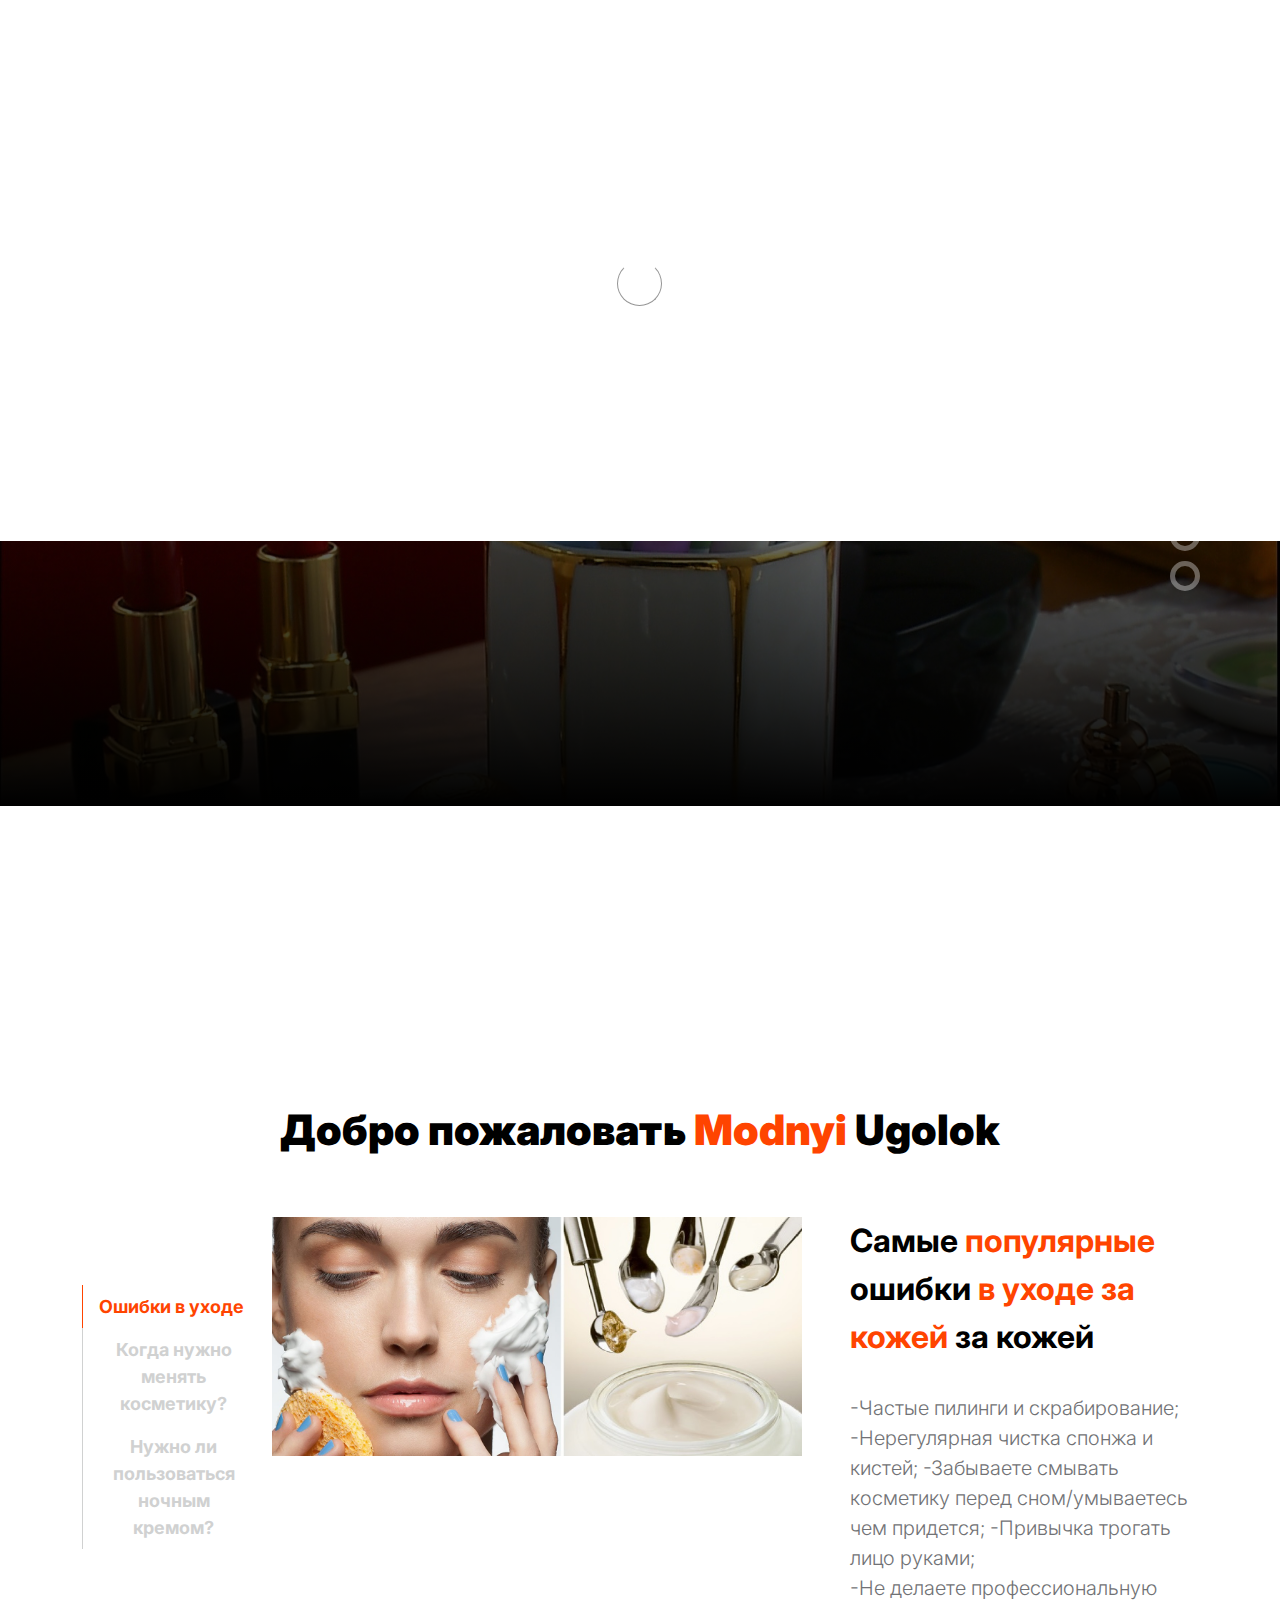
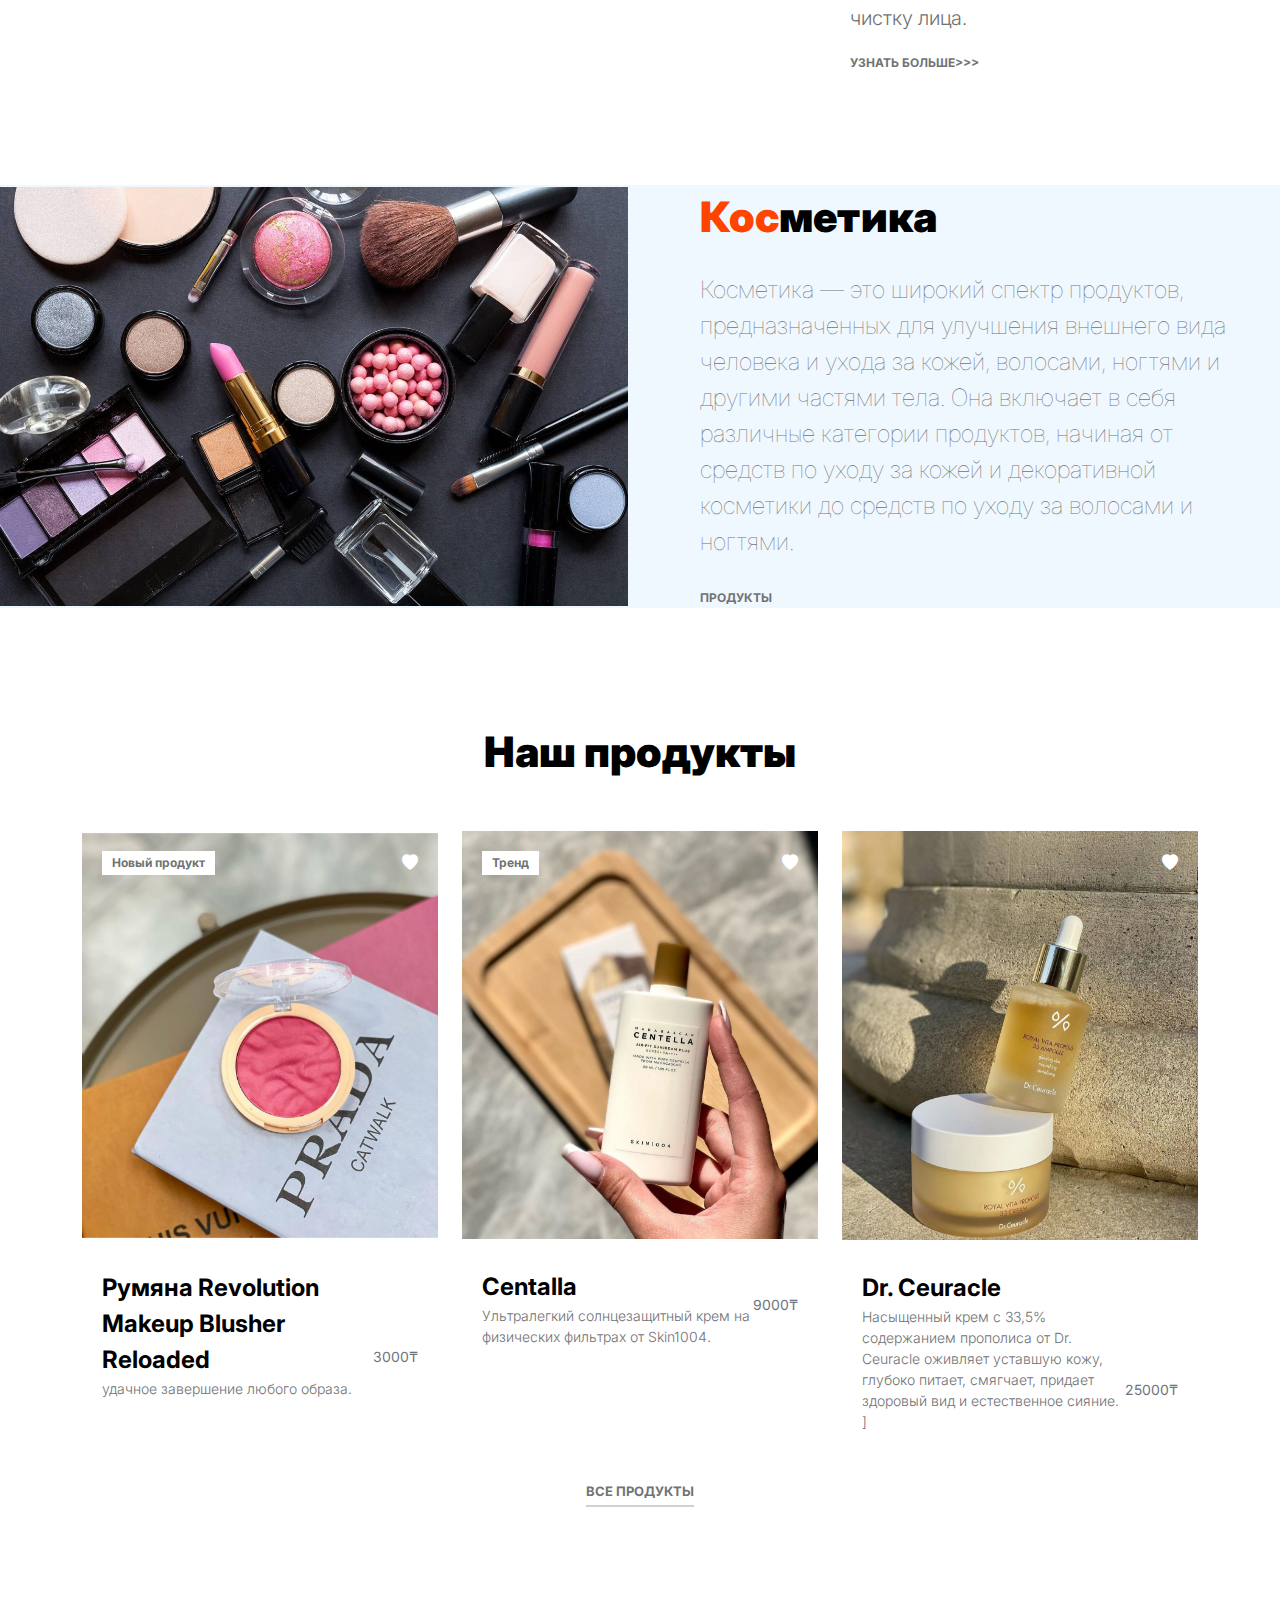
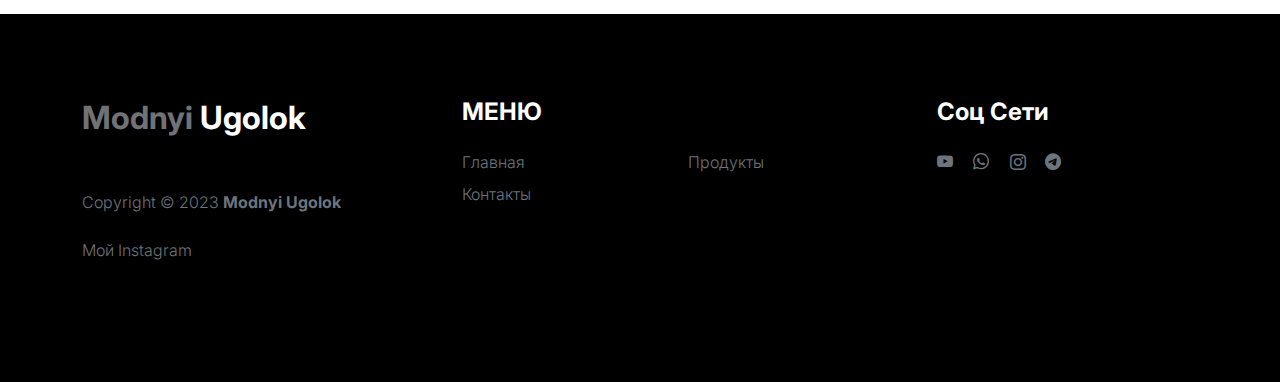
<file: index.html>
<!doctype html>
<html lang="ru">
    <head>
        <meta charset="utf-8">
        <meta name="viewport" content="width=device-width, initial-scale=1">

        <meta name="description" content="">
        <meta name="author" content="">

        <title>Modnyi Ugolok</title>
        <link rel="icon" type="image/png" sizes="16x16" href="images/logo.webp">

        <link rel="preconnect" href="https://fonts.googleapis.com">

        <link rel="preconnect" href="https://fonts.gstatic.com" crossorigin>

        <link href="https://fonts.googleapis.com/css2?family=Inter:wght@100;300;400;700;900&display=swap" rel="stylesheet">

        <link href="css/bootstrap.min.css" rel="stylesheet">
        <link href="css/bootstrap-icons.css" rel="stylesheet">

        <link rel="stylesheet" href="css/slick.css"/>
        <link href="css/style.css" rel="stylesheet">

    </head>
    
    <body>

        <section class="preloader">
            <div class="spinner">
                <span class="sk-inner-circle"></span>
            </div>
        </section>
    
        <main>

            <nav class="navbar navbar-expand-lg">
                <div class="container">
                    <button class="navbar-toggler" type="button" data-bs-toggle="collapse" data-bs-target="#navbarNav" aria-controls="navbarNav" aria-expanded="false" aria-label="Toggle navigation">
                        <span class="navbar-toggler-icon"></span>
                    </button>

                    <a class="navbar-brand" href="index.html">
                        <strong><span>Modnyi</span> Ugolok</strong>
                    </a>

                    <div class="d-lg-none">

                        <a href="product-detail.html" class="bi-bag custom-icon"></a>
                    </div>

                    <div class="collapse navbar-collapse" id="navbarNav">
                        <ul class="navbar-nav mx-auto">
                            <li class="nav-item">
                                <a class="nav-link active" href="index.html">Главная</a>
                            </li>

                            <li class="nav-item">
                                <a class="nav-link" href="products.html">Каталог</a>
                            </li>

                            <li class="nav-item">
                                <a class="nav-link" href="contact.html">Контакты</a>
                            </li>
                        </ul>

                        <div class="d-none d-lg-block">

                            <a href="product-detail.html" class="bi-bag custom-icon"></a>
                        </div>
                    </div>
                </div>
            </nav>

            <section class="slick-slideshow">   
                <div class="slick-custom">
                    <img src="images/slideshow/medium-shot-business-women-high-five.jpeg" class="img-fluid" alt="">

                    <div class="slick-bottom">
                        <div class="container">
                            <div class="row">
                                <div class="col-lg-6 col-10">
                                    <h1 class="slick-title">Крутая мода</h1>

                                    <p class="lead text-white mt-lg-3 mb-lg-5">Декоративная косметика: Тушь, помада, тени, румяна и другие продукты для макияжа.</p>

                                    <a href="index.html" class="btn custom-btn">Полный информация</a>
                                </div>
                            </div>
                        </div>
                    </div>
                </div>

                <div class="slick-custom">
                    <img src="images/slideshow/team-meeting-renewable-energy-project.jpeg" class="img-fluid" alt="">

                    <div class="slick-bottom">
                        <div class="container">
                            <div class="row">
                                <div class="col-lg-6 col-10">
                                    <h1 class="slick-title">Ингредиенты</h1>

                                    <p class="lead text-white mt-lg-3 mb-lg-5">Активные компоненты: Витамины, антиоксиданты, кислород, коллаген и т.д.</p>

                                    <a href="product.html" class="btn custom-btn">Полный информация</a>
                                </div>
                            </div>
                        </div>
                    </div>
                </div>

                <div class="slick-custom">
                    <img src="images/slideshow/two-business-partners-working-together-office-computer.jpeg" class="img-fluid" alt="">

                    <div class="slick-bottom">
                        <div class="container">
                            <div class="row">
                                <div class="col-lg-6 col-10">
                                    <h1 class="slick-title">Мировые бренды и тренды</h1>

                                    <p class="lead text-white mt-lg-3 mb-lg-5">L'Oréal, Estée Lauder, Avon, и т.д.</p>

                                    <a href="contact.html" class="btn custom-btn">Полный информация</a>
                                </div>
                            </div>
                        </div>
                    </div>
                </div>

            </section>

            <section class="about section-padding">
                <div class="container">
                    <div class="row">

                        <div class="col-12 text-center">
                            <h2 class="mb-5">Добро пожаловать <span>Modnyi</span> Ugolok</h2>
                        </div>

                        <div class="col-lg-2 col-12 mt-auto mb-auto">
                            <ul class="nav nav-pills mb-5 mx-auto justify-content-center align-items-center" id="pills-tab" role="tablist">
                                <li class="nav-item" role="presentation">
                                    <button class="nav-link active" id="pills-home-tab" data-bs-toggle="pill" data-bs-target="#pills-home" type="button" role="tab" aria-controls="pills-home" aria-selected="true">Ошибки в уходе</button>
                                </li>

                                <li class="nav-item" role="presentation">
                                    <button class="nav-link" id="pills-youtube-tab" data-bs-toggle="pill" data-bs-target="#pills-youtube" type="button" role="tab" aria-controls="pills-youtube" aria-selected="true">Когда нужно менять косметику?</button>
                                </li>

                                <li class="nav-item" role="presentation">
                                    <button class="nav-link" id="pills-skill-tab" data-bs-toggle="pill" data-bs-target="#pills-skill" type="button" role="tab" aria-controls="pills-skill" aria-selected="false">Нужно ли пользоваться ночным кремом?</button>
                                </li>
                            </ul>
                        </div>

                        <div class="col-lg-10 col-12">
                            <div class="tab-content mt-2" id="pills-tabContent">
                                <div class="tab-pane fade show active" id="pills-home" role="tabpanel" aria-labelledby="pills-home-tab">

                                    <div class="row">
                                        <div class="col-lg-7 col-12">
                                            <img src="images/pim-chu-z6NZ76_UTDI-unsplash.jpeg" class="img-fluid" alt="">
                                        </div>

                                        <div class="col-lg-5 col-12">
                                            <div class="d-flex flex-column h-100 ms-lg-4 mt-lg-0 mt-5">
                                                <h4 class="mb-3">Самые <span>популярные </span> <br> ошибки <span> в уходе за кожей </span> за кожей </h4>

                                                <p></p>

                                                <p>-Частые пилинги и скрабирование; -Нерегулярная чистка спонжа и кистей; -Забываете смывать косметику перед сном/умываетесь чем придется; -Привычка трогать лицо руками; <br>-Не делаете профессиональную чистку лица.</p>

                                                <div class="mt-2 mt-lg-auto">
                                                    <a href="products.html" class="custom-link mb-2">
                                                        Узнать больше>>>
                                                        <i class="bi-arrow-right ms-2"></i>
                                                    </a>
                                                </div>
                                            </div>
                                        </div>
                                    </div>
                                </div>

                                <div class="tab-pane fade" id="pills-youtube" role="tabpanel" aria-labelledby="pills-youtube-tab">

                                    <div class="row">
                                        <div class="col-lg-7 col-12">
                                            <div class="ratio ratio-16x9">
                                                <iframe src="https://www.youtube.com/embed/MSFyOEKHV8s?si=paZ2NZLbfSA3dq2j" title="YouTube video player" frameborder="0" allow="accelerometer; autoplay; clipboard-write; encrypted-media; gyroscope; picture-in-picture" allowfullscreen></iframe>
                                            </div>
                                        </div>

                                        <div class="col-lg-5 col-12">
                                            <div class="d-flex flex-column h-100 ms-lg-4 mt-lg-0 mt-5">
                                                <h4 class="mb-3">Когда нужно менять косметику?</h4>

                                                <p>Как только вы чувствуете, что состояние кожи изменилось, следует скорректировать уход.</p>

                                                <p>Но лучше обратиться за помощью к косметологу.</p>

                                                <div class="mt-2 mt-lg-auto">
                                                    <a href="contact.html" class="custom-link mb-2">
                                                        Узнать больше
                                                        <i class="bi-arrow-right ms-2"></i>
                                                    </a>
                                                </div>
                                            </div>
                                        </div>
                                    </div>
                                </div>

                                <div class="tab-pane fade" id="pills-skill" role="tabpanel" aria-labelledby="pills-skill-tab">
                                    <div class="row">
                                        <div class="col-lg-7 col-12">
                                            <img src="images/cody-lannom-G95AReIh_Ko-unsplash.jpeg" class="img-fluid" alt="">
                                        </div>

                                        <div class="col-lg-5 col-12">
                                            <div class="d-flex flex-column h-100 ms-lg-4 mt-lg-0 mt-5">
                                                <h4 class="mb-3">Нужно ли пользоваться ночным кремом?</h4>

                                                <p>-ДА. Главное отличие: Дневной крем отвечает за защиту от внешних факторов; Ночной крем для восстановления/питания и отдыха после активного дня </p>

                                                
                                                <div class="mt-2 mt-lg-auto">
                                                    <a href="products.html" class="custom-link mb-2">
                                                        Узнать больше
                                                        <i class="bi-arrow-right ms-2"></i>
                                                    </a>
                                                </div>
                                            </div>
                                        </div>
                                    </div>
                                </div>

                            </div>
                        </div>

                    </div>
                </div>
            </section>

            <section class="front-product">
                <div class="container-fluid p-0">
                    <div class="row align-items-center">

                        <div class="col-lg-6 col-12">
                            <img src="images/retail-shop-owner-mask-social-distancing-shopping.jpg" class="img-fluid" alt="">
                        </div>

                        <div class="col-lg-6 col-12">
                            <div class="px-5 py-5 py-lg-0">
                                
                                <h2 class="mb-4"><span>Кос</span>метика</h2>

                                <p class="lead mb-4">Косметика — это широкий спектр продуктов, предназначенных для улучшения внешнего вида человека и ухода за кожей, волосами, ногтями и другими частями тела. Она включает в себя различные категории продуктов, начиная от средств по уходу за кожей и декоративной косметики до средств по уходу за волосами и ногтями.</p>

                                <a href="products.html" class="custom-link">
                                    Продукты
                                    <i class="bi-arrow-right ms-2"></i>
                                </a>
                            </div>
                        </div>

                    </div>
                </div>
            </section>

            <section class="featured-product section-padding">
                <div class="container">
                    <div class="row">
                        
                        <div class="col-12 text-center">
                            <h2 class="mb-5">Наш продукты</h2>
                        </div>

                        <div class="col-lg-4 col-12 mb-3">
                            <div class="product-thumb">
                                <a href="product-detail.html">
                                    <img src="images/product/evan-mcdougall-qnh1odlqOmk-unsplash.jpg" class="img-fluid product-image" alt="">
                                </a>

                                <div class="product-top d-flex">
                                    <span class="product-alert me-auto">Новый продукт</span>

                                    <a href="#" class="bi-heart-fill product-icon"></a>
                                </div>

                                <div class="product-info d-flex">
                                    <div>
                                        <h5 class="product-title mb-0">
                                            <a href="product-detail.html" class="product-title-link"> Румяна Revolution Makeup Blusher Reloaded
                                                </a>
                                        </h5>

                                        <p class="product-p">удачное завершение любого образа.</p>
                                    </div>

                                    <small class="product-price text-muted ms-auto mt-auto mb-5">3000₸</small>
                                </div>
                            </div>
                        </div>

                        <div class="col-lg-4 col-12 mb-3">
                            <div class="product-thumb">
                                <a href="product-detail.html">
                                    <img src="images/product/jordan-nix-CkCUvwMXAac-unsplash.jpg" class="img-fluid product-image" alt="">
                                </a>

                                <div class="product-top d-flex">
                                    <span class="product-alert">Тренд</span>

                                    <a href="#" class="bi-heart-fill product-icon ms-auto"></a>
                                </div>

                                <div class="product-info d-flex">
                                    <div>
                                        <h5 class="product-title mb-0">
                                            <a href="product-detail.html" class="product-title-link">Сentalla</a>
                                        </h5>

                                        <p class="product-p">Ультралегкий солнцезащитный крем на физических фильтрах от Skin1004.</p>
                                    </div>

                                    <small class="product-price text-muted ms-auto mt-auto mb-5">9000₸</small>
                                </div>
                            </div>
                        </div>

                        <div class="col-lg-4 col-12">
                            <div class="product-thumb">
                                <a href="product-detail.html">
                                    <img src="images/product/nature-zen-3Dn1BZZv3m8-unsplash.jpg" class="img-fluid product-image" alt="">
                                </a>

                                <div class="product-top d-flex">
                                    <a href="#" class="bi-heart-fill product-icon ms-auto"></a>
                                </div>

                                <div class="product-info d-flex">
                                    <div>
                                        <h5 class="product-title mb-0">
                                            <a href="product-detail.html" class="product-title-link">Dr. Ceuracle</a>
                                        </h5>

                                        <p class="product-p">Насыщенный крем с 33,5% содержанием прополиса от Dr. Ceuracle оживляет уставшую кожу, глубоко питает, смягчает, придает здоровый вид и естественное сияние.
]
                                            </p>
                                    </div>

                                    <small class="product-price text-muted ms-auto mt-auto mb-5">25000₸</small>
                                </div>
                            </div>
                        </div>

                        <div class="col-12 text-center">
                            <a href="products.html" class="view-all">Все продукты</a>
                        </div>

                    </div>
                </div>
            </section>

        </main>

        <footer class="site-footer">
            <div class="container">
                <div class="row">

                    <div class="col-lg-3 col-10 me-auto mb-4">
                        <h4 class="text-white mb-3"><a href="index.html">Modnyi</a> Ugolok</h4>
                        <p class="copyright-text text-muted mt-lg-5 mb-4 mb-lg-0">Copyright © 2023 <strong>Modnyi Ugolok</strong></p>
                        <br>
                        <p class="copyright-text">Мой <a href="https://www.instagram.com/abzalbekovaa_/" target="_blank">Instagram</a></p>
                    </div>

                    <div class="col-lg-5 col-8">
                        <h5 class="text-white mb-3">МЕНЮ</h5>

                        <ul class="footer-menu d-flex flex-wrap">
                            <li class="footer-menu-item"><a href="index.html" class="footer-menu-link"> Главная</a></li>

                            <li class="footer-menu-item"><a href="products.html" class="footer-menu-link">Продукты</a></li>

                            <li class="footer-menu-item"><a href="contact.html" class="footer-menu-link">Контакты</a></li>
                        </ul>
                    </div>

                    <div class="col-lg-3 col-4">
                        <h5 class="text-white mb-3">Соц Сети</h5>

                        <ul class="social-icon">

                            <li><a href="#" class="social-icon-link bi-youtube"></a></li>

                            <li><a href="#" class="social-icon-link bi-whatsapp"></a></li>

                            <li><a href="#" class="social-icon-link bi-instagram"></a></li>

                            <li><a href="#" class="social-icon-link bi-telegram"></a></li>
                        </ul>
                    </div>

                </div>
            </div>
        </footer>

        <!-- JAVASCRIPT FILES -->
        <script src="js/jquery.min.js"></script>
        <script src="js/bootstrap.bundle.min.js"></script>
        <script src="js/Headroom.js"></script>
        <script src="js/jQuery.headroom.js"></script>
        <script src="js/slick.min.js"></script>
        <script src="js/custom.js"></script>

    </body>
</html>
</file>
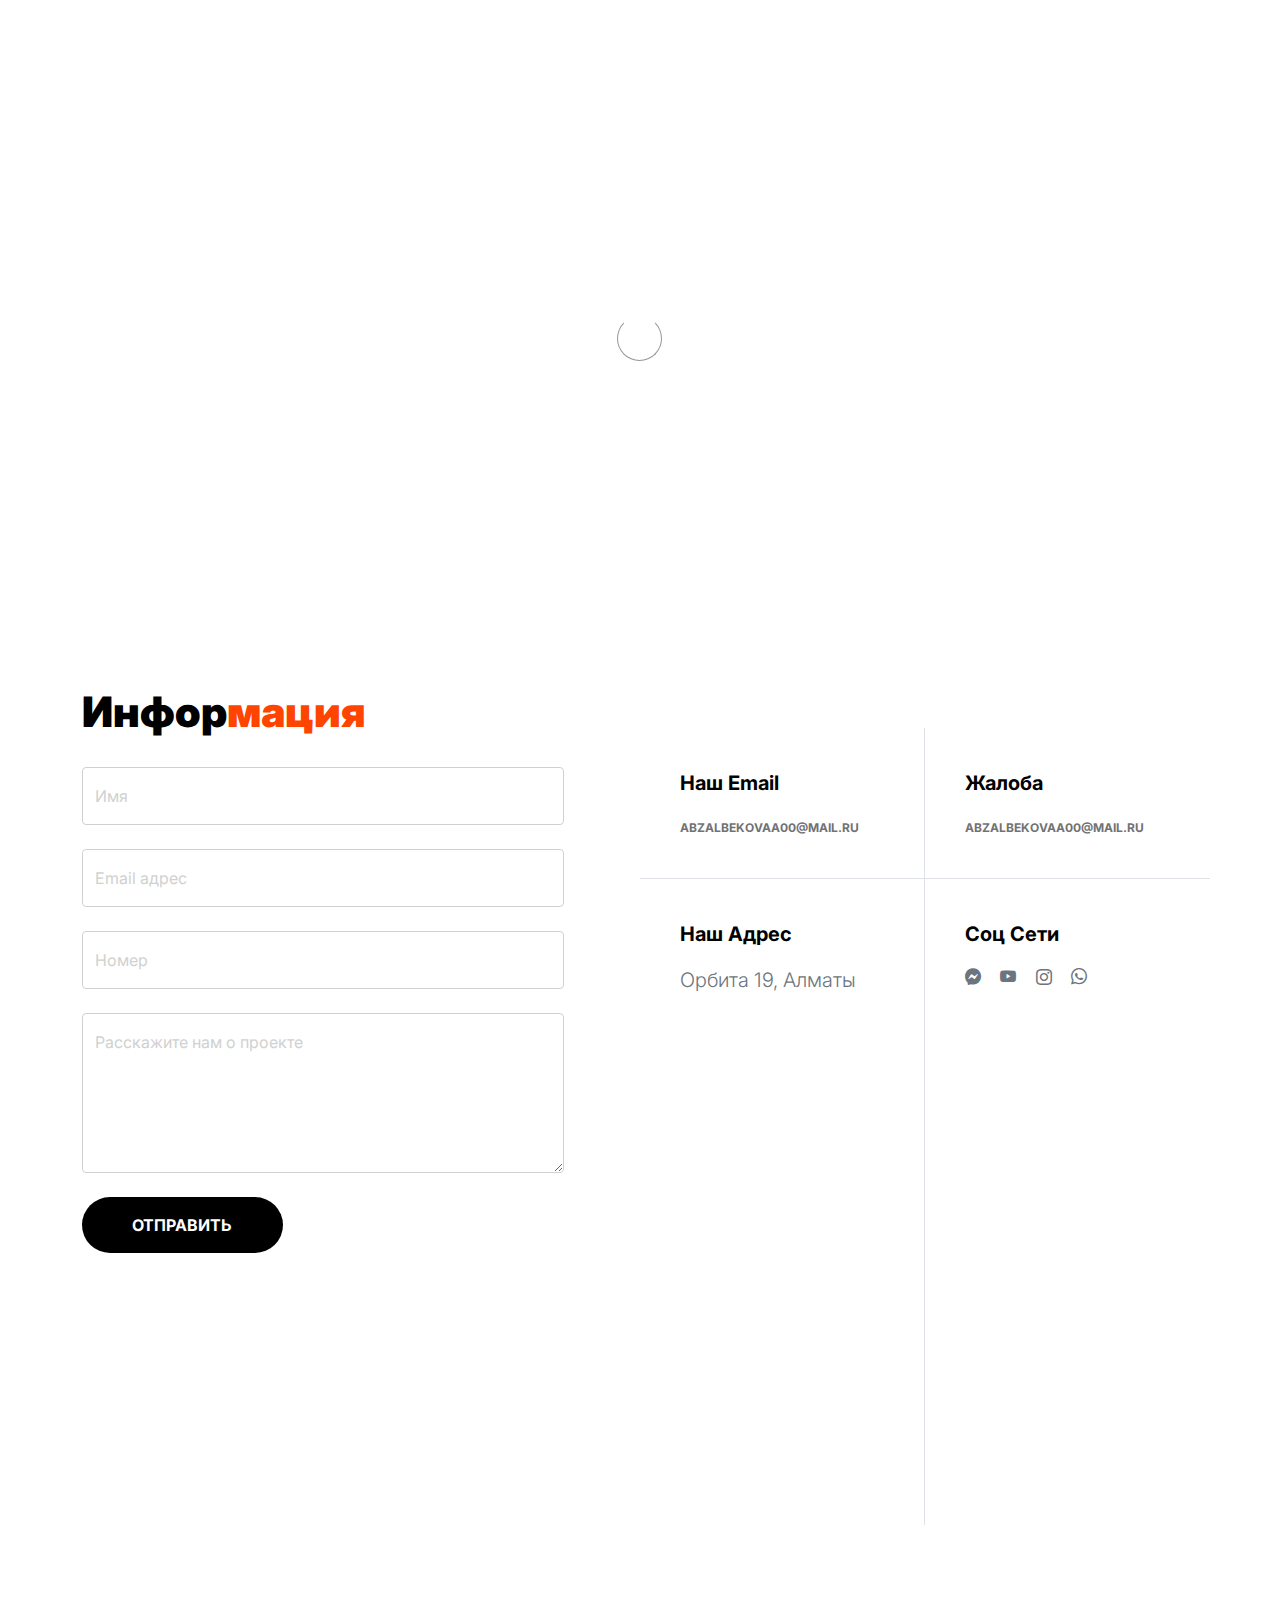
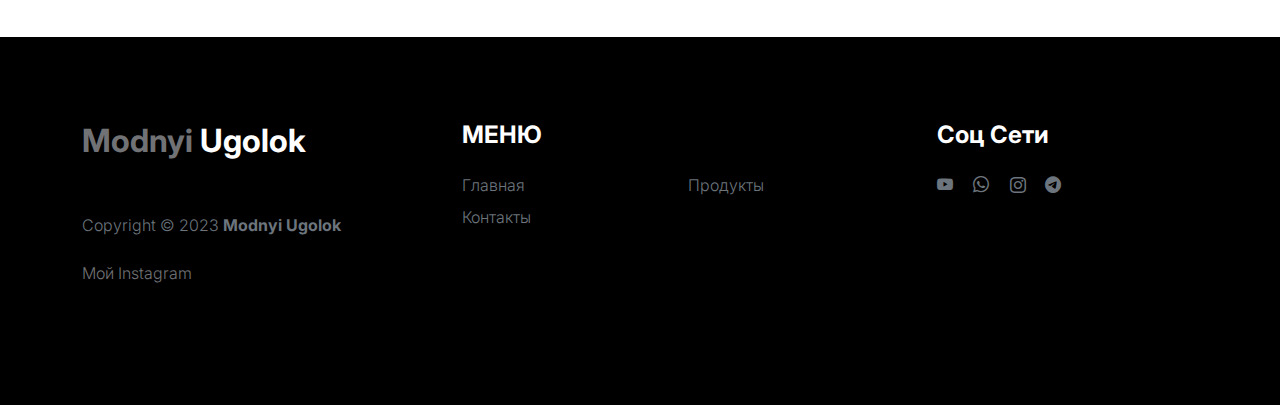
<file: contact.html>
<!doctype html>
<html lang="ru">
    <head>
        <meta charset="utf-8">
        <meta name="viewport" content="width=device-width, initial-scale=1">

        <meta name="description" content="">
        <meta name="author" content="">

        <title>Контакты</title>
        <link rel="icon" type="image/png" sizes="16x16" href="images/logo.webp">

        <link rel="preconnect" href="https://fonts.googleapis.com">

        <link rel="preconnect" href="https://fonts.gstatic.com" crossorigin>

        <link href="https://fonts.googleapis.com/css2?family=Inter:wght@100;300;400;700;900&display=swap" rel="stylesheet">

        <link href="css/bootstrap.min.css" rel="stylesheet">
        <link href="css/bootstrap-icons.css" rel="stylesheet">

        <link rel="stylesheet" href="css/slick.css"/>
        <link href="css/style.css" rel="stylesheet">
        
    </head>
    
    <body>

        <section class="preloader">
            <div class="spinner">
                <span class="sk-inner-circle"></span>
            </div>
        </section>
    
        <main>

            <nav class="navbar navbar-expand-lg">
                <div class="container">
                    <button class="navbar-toggler" type="button" data-bs-toggle="collapse" data-bs-target="#navbarNav" aria-controls="navbarNav" aria-expanded="false" aria-label="Toggle navigation">
                        <span class="navbar-toggler-icon"></span>
                    </button>

                    <a class="navbar-brand" href="index.html">
                        <strong><span>Modnyi</span> Ugolok</strong>
                    </a>

                    <div class="d-lg-none">

                        <a href="product-detail.html" class="bi-bag custom-icon"></a>
                    </div>

                    <div class="collapse navbar-collapse" id="navbarNav">
                        <ul class="navbar-nav mx-auto">
                            <li class="nav-item">
                                <a class="nav-link" href="index.html">Главная</a>
                            </li>

                            <li class="nav-item">
                                <a class="nav-link" href="products.html">Каталог</a>
                            </li>

                            <li class="nav-item">
                                <a class="nav-link active" href="contact.html">Контакты</a>
                            </li>
                        </ul>

                        <div class="d-none d-lg-block">

                            <a href="product-detail.html" class="bi-bag custom-icon"></a>
                        </div>
                    </div>
                </div>
            </nav>

            <header class="site-header section-padding-img site-header-image">
                <div class="container">
                    <div class="row">

                        <div class="col-lg-10 col-12 header-info">
                            <h1>
                                <span class="d-block text-primary">Мы рады</span>
                                <span class="d-block text-dark">тебя слышать</span>
                            </h1>
                        </div>
                    </div>
                </div>

                <img src="images/header/АЙСГЗК.jpg" class="header-image img-fluid"  alt="">
            </header>

            <section class="contact section-padding">
                <div class="container">
                    <div class="row">
                        
                        <div class="col-lg-6 col-12">
                            <h2 class="mb-4">Инфор<span>мация</span></h2>

                            <form class="contact-form me-lg-5 pe-lg-3" role="form">

                                <div class="form-floating">
                                    <input type="text" name="name" id="name" class="form-control" placeholder="Full name" required>

                                    <label for="name">Имя</label>
                                </div>

                                <div class="form-floating my-4">
                                    <input type="email" name="email" id="email" pattern="[^ @]*@[^ @]*" class="form-control" placeholder="Email address" required>

                                    <label for="email">Email адрес</label>
                                </div>
                                
                                <div class="form-floating my-4">
                                    <input type="subject" name="subject" id="subject"class="form-control" placeholder="Subject" required>

                                    <label for="subject">Номер</label>
                                </div>

                                <div class="form-floating mb-4">
                                    <textarea id="message" name="message" class="form-control" placeholder="Leave a comment here" required style="height: 160px"></textarea>

                                    <label for="message">Расскажите нам о проекте</label>
                                </div>

                                <div class="col-lg-5 col-6">
                                    <button type="submit" class="form-control">Отправить</button>
                                </div>
                            </form>
                        </div>

                        <div class="col-lg-6 col-12 mt-5 ms-auto">
                            <div class="row">
                                <div class="col-6 border-end contact-info">
                                    <h6 class="mb-3">Наш Email</h6>

                                    <a href="mailto:abzalbekovaa00@mail.ru" class="custom-link">
                                        abzalbekovaa00@mail.ru
                                        <i class="bi-arrow-right ms-2"></i>
                                    </a>
                                </div>

                                <div class="col-6 contact-info">
                                	<h6 class="mb-3">Жалоба</h6>

                                    <a href="mailto:abzalbekovaa00@mail.ru" class="custom-link">
                                        abzalbekovaa00@mail.ru
                                        <i class="bi-arrow-right ms-2"></i>
                                    </a>
                                </div>

                                <div class="col-6 border-top border-end contact-info">
                                    <h6 class="mb-3">Наш Адрес</h6>

                                    <p class="text-muted">Орбита 19, Алматы</p>
                                    <p><iframe src="https://www.google.com/maps/embed?pb=!1m18!1m12!1m3!1d1454.2102850032968!2d76.8746507508488!3d43.20066740648408!2m3!1f0!2f0!3f0!3m2!1i1024!2i768!4f13.1!3m3!1m2!1s0x388368897fec43f9%3A0x342710dc104e81fc!2zMTksINCQ0LvQvNCw0YLRiyAwNTAwNDM!5e0!3m2!1sru!2skz!4v1702508489325!5m2!1sru!2skz" width="600" height="450" style="border:0; padding: 30px;" allowfullscreen="" loading="lazy" referrerpolicy="no-referrer-when-downgrade"></iframe></p>
                                </div>

                                <div class="col-6 border-top contact-info">
                                    <h6 class="mb-3">Соц Сети</h6>

                                    <ul class="social-icon">

                                        <li><a href="#" class="social-icon-link bi-messenger"></a></li>

                                        <li><a href="#" class="social-icon-link bi-youtube"></a></li>

                                        <li><a href="#" class="social-icon-link bi-instagram"></a></li>

                                        <li><a href="#" class="social-icon-link bi-whatsapp"></a></li>
                                    </ul>
                                </div>
                            </div>
                        </div>

                    </div>
                </div>
            </section>
        </main>

        <footer class="site-footer">
            <div class="container">
                <div class="row">

                    <div class="col-lg-3 col-10 me-auto mb-4">
                        <h4 class="text-white mb-3"><a href="index.html">Modnyi</a> Ugolok</h4>
                        <p class="copyright-text text-muted mt-lg-5 mb-4 mb-lg-0">Copyright © 2023 <strong>Modnyi Ugolok</strong></p>
                        <br>
                        <p class="copyright-text">Мой <a href="https://www.instagram.com/abzalbekovaa_/" target="_blank">Instagram</a></p>
                    </div>

                    <div class="col-lg-5 col-8">
                        <h5 class="text-white mb-3">МЕНЮ</h5>

                        <ul class="footer-menu d-flex flex-wrap">
                            <li class="footer-menu-item"><a href="index.html" class="footer-menu-link"> Главная</a></li>

                            <li class="footer-menu-item"><a href="products.html" class="footer-menu-link">Продукты</a></li>

                            <li class="footer-menu-item"><a href="contact.html" class="footer-menu-link">Контакты</a></li>
                        </ul>
                    </div>

                    <div class="col-lg-3 col-4">
                        <h5 class="text-white mb-3">Соц Сети</h5>

                        <ul class="social-icon">

                            <li><a href="#" class="social-icon-link bi-youtube"></a></li>

                            <li><a href="#" class="social-icon-link bi-whatsapp"></a></li>

                            <li><a href="#" class="social-icon-link bi-instagram"></a></li>

                            <li><a href="#" class="social-icon-link bi-telegram"></a></li>
                        </ul>
                    </div>

                </div>
            </div>
        </footer>

        <!-- JAVASCRIPT FILES -->
        <script src="js/jquery.min.js"></script>
        <script src="js/bootstrap.bundle.min.js"></script>
        <script src="js/Headroom.js"></script>
        <script src="js/jQuery.headroom.js"></script>
        <script src="js/slick.min.js"></script>
        <script src="js/custom.js"></script>
    </body>
</html>
</file>
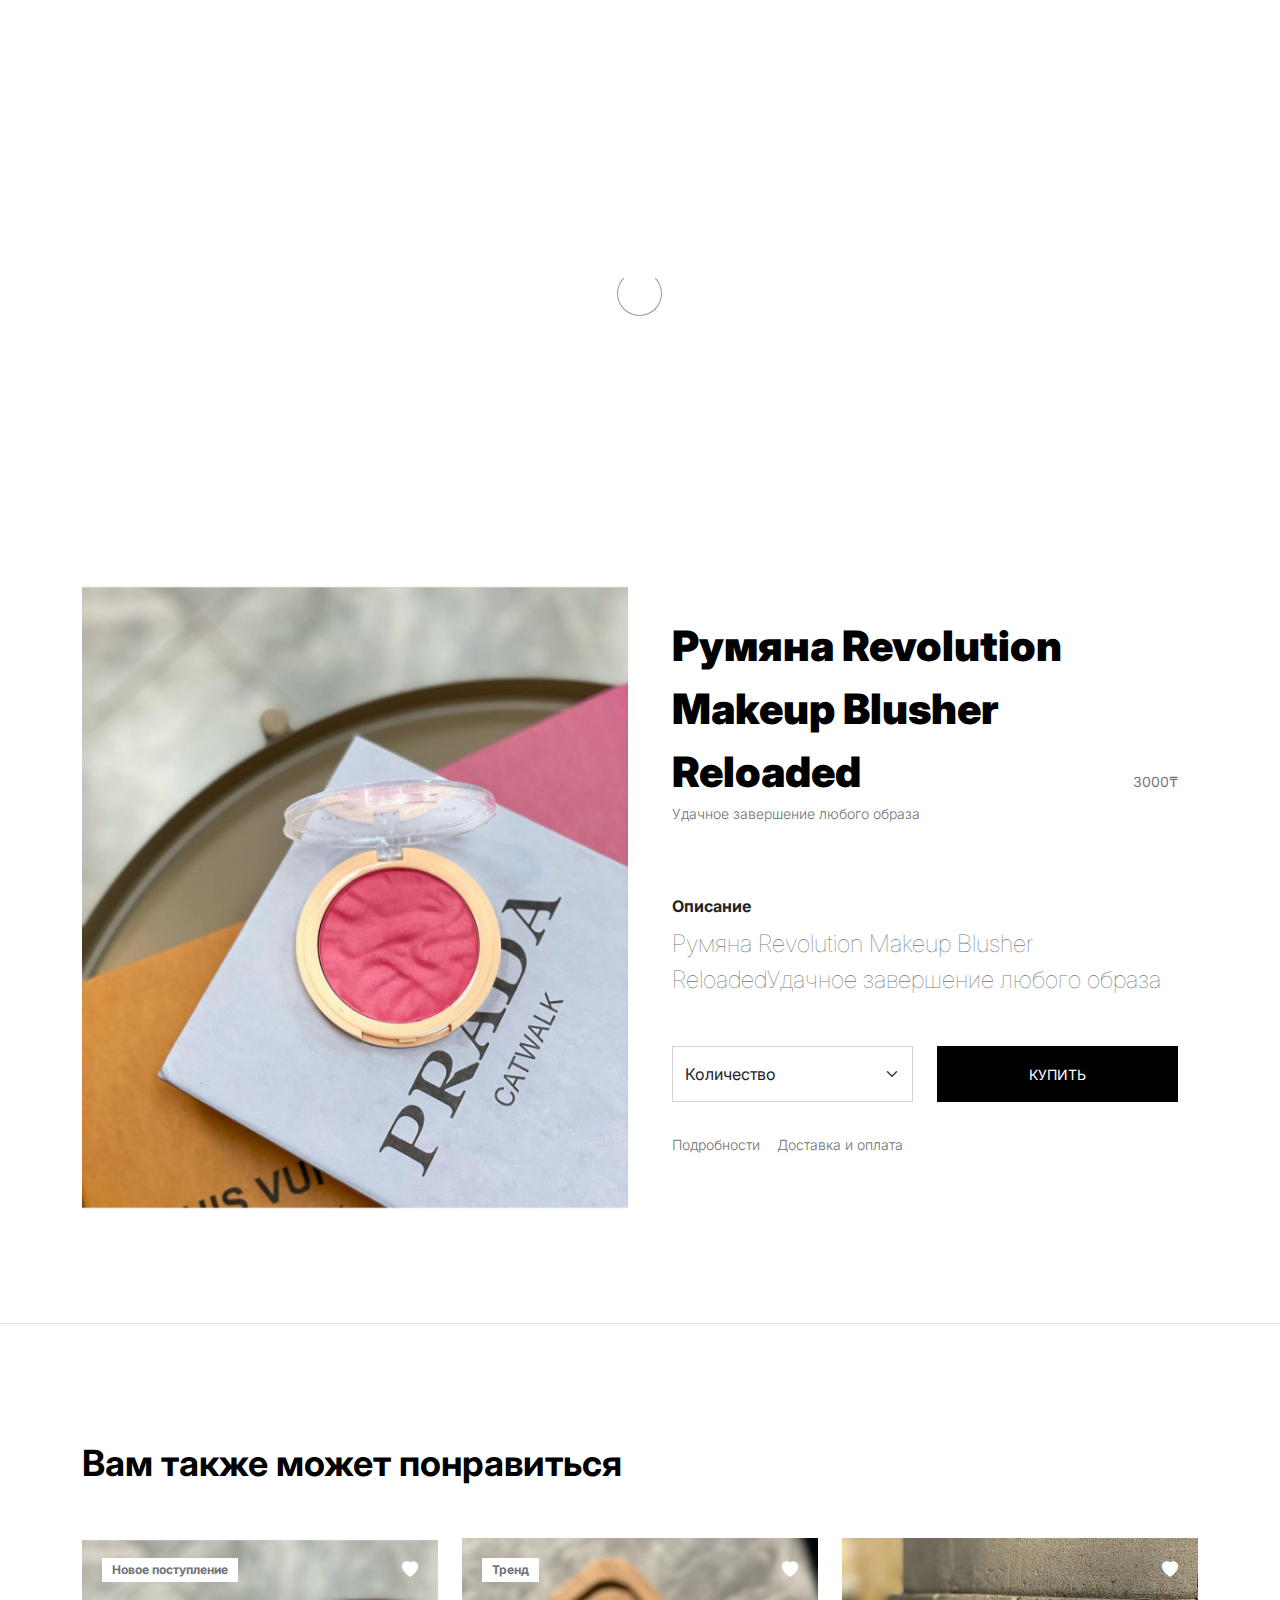
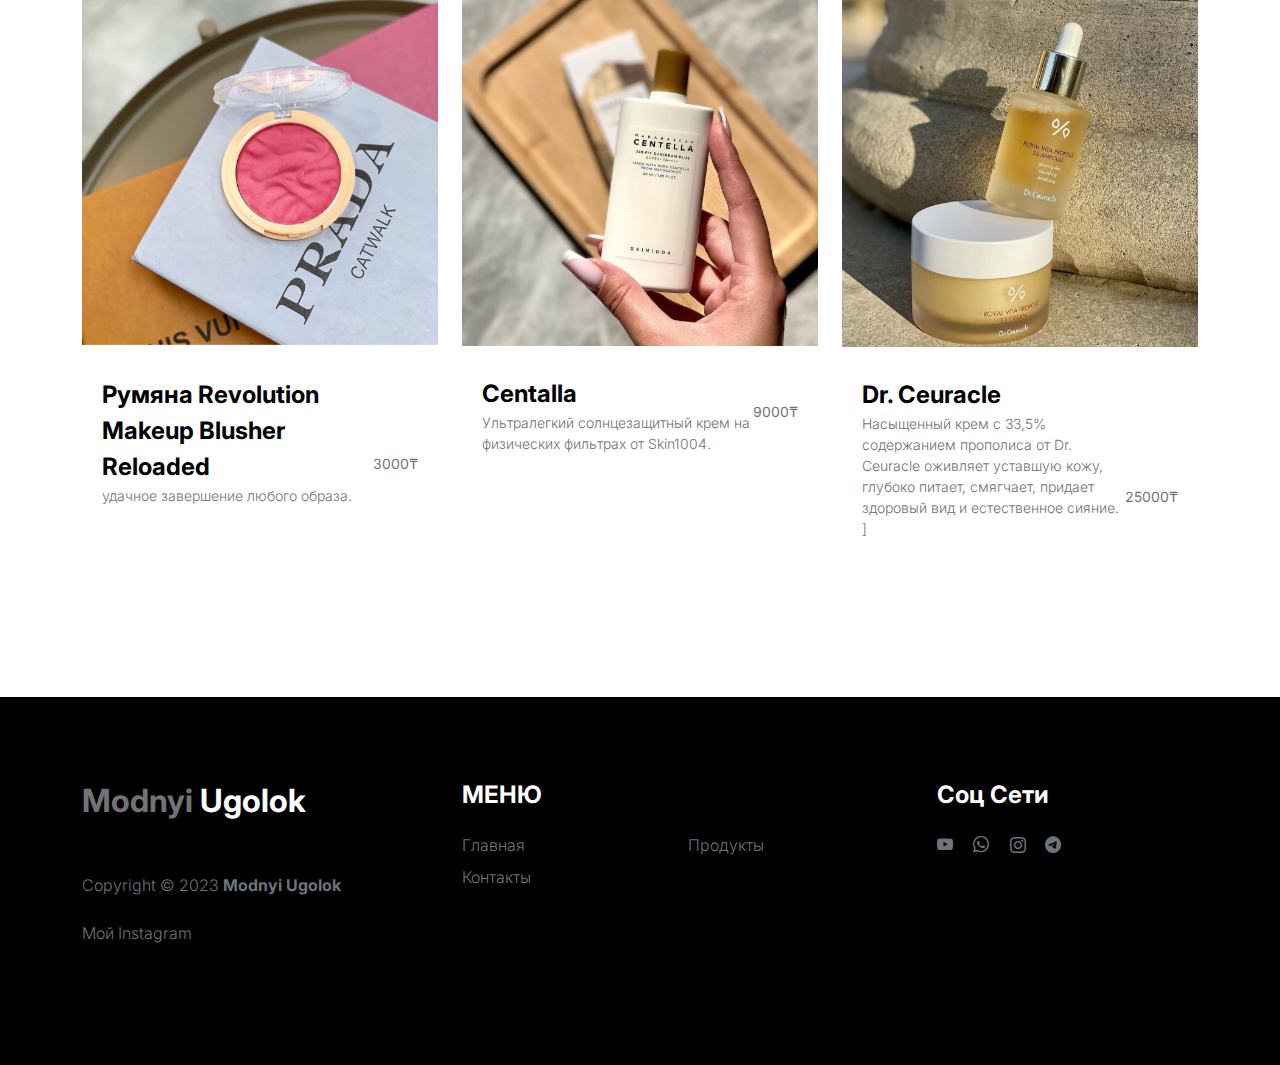
<file: product-detail.html>
<!doctype html>
<html lang="ru">
    <head>
        <meta charset="utf-8">
        <meta name="viewport" content="width=device-width, initial-scale=1">

        <meta name="description" content="">
        <meta name="author" content="">

        <title>Корзина</title>
        <link rel="icon" type="image/png" sizes="16x16" href="images/logo.webp">

        <link rel="preconnect" href="https://fonts.googleapis.com">

        <link rel="preconnect" href="https://fonts.gstatic.com" crossorigin>

        <link href="https://fonts.googleapis.com/css2?family=Inter:wght@100;300;400;700;900&display=swap" rel="stylesheet">

        <link href="css/bootstrap.min.css" rel="stylesheet">
        <link href="css/bootstrap-icons.css" rel="stylesheet">

        <link rel="stylesheet" href="css/slick.css"/>

        <link href="css/style.css" rel="stylesheet">
    </head>
    
    <body>

        <section class="preloader">
            <div class="spinner">
                <span class="sk-inner-circle"></span>
            </div>
        </section>
    
        <main>

            <nav class="navbar navbar-expand-lg">
                <div class="container">
                    <button class="navbar-toggler" type="button" data-bs-toggle="collapse" data-bs-target="#navbarNav" aria-controls="navbarNav" aria-expanded="false" aria-label="Toggle navigation">
                        <span class="navbar-toggler-icon"></span>
                    </button>
                    <a class="navbar-brand" href="index.html">
                        <strong><span>Modnyi</span> Ugolok</strong>
                    </a>

                    <div class="d-lg-none">

                        <a href="product-detail.html" class="bi-bag custom-icon"></a>
                    </div>

                    <div class="collapse navbar-collapse" id="navbarNav">
                        <ul class="navbar-nav mx-auto">
                            <li class="nav-item">
                                <a class="nav-link" href="index.html">Главная</a>
                            </li>

                            <li class="nav-item">
                                <a class="nav-link" href="products.html">Каталог</a>
                            </li>

                            <li class="nav-item">
                                <a class="nav-link" href="contact.html">Контакты</a>
                            </li>
                        </ul>


                        <div class="d-none d-lg-block">

                            <a href="product-detail.html" class="bi-bag custom-icon"></a>
                        </div>
                    </div>
                </div>
            </nav>

            <header class="site-header section-padding d-flex justify-content-center align-items-center">
                <div class="container">
                    <div class="row">

                        <div class="col-lg-10 col-12">
                            <h1>
                                <span class="d-block text-primary">Мы предлагаем вам</span>
                                <span class="d-block text-dark">Модные вещи</span>
                            </h1>
                        </div>
                    </div>
                </div>
            </header>

            <section class="product-detail section-padding">
                <div class="container">
                    <div class="row">

                        <div class="col-lg-6 col-12">
                            <div class="product-thumb">
                                <img src="images/product/evan-mcdougall-qnh1odlqOmk-unsplash.jpg" class="img-fluid product-image" alt="">
                            </div>
                        </div>

                        <div class="col-lg-6 col-12">
                            <div class="product-info d-flex">
                                <div>
                                    <h2 class="product-title mb-0">Румяна Revolution Makeup Blusher Reloaded</h2>

                                    <p class="product-p">Удачное завершение любого образа</p>
                                </div>

                                <small class="product-price text-muted ms-auto mt-auto mb-5">3000₸</small>
                            </div>

                            <div class="product-description">

                                <strong class="d-block mt-4 mb-2">Описание</strong>

                                <p class="lead mb-5">Румяна Revolution Makeup Blusher ReloadedУдачное завершение любого образа</p>
                            </div>

                            <div class="product-cart-thumb row">
                                <div class="col-lg-6 col-12">
                                    
                                    <select class="form-select cart-form-select" id="inputGroupSelect01">
                                        <option selected>Количество</option>
                                        <option value="1">1</option>
                                        <option value="2">2</option>
                                        <option value="3">3</option>
                                        <option value="4">4</option>
                                        <option value="5">5</option>
                                    </select>
                                </div>

                                <div class="col-lg-6 col-12 mt-4 mt-lg-0">
                                    <button type="submit" class="btn custom-btn cart-btn" data-bs-toggle="modal" data-bs-target="#cart-modal">Купить</button>
                                </div>

                                <p>
                                    <a href="#" class="product-additional-link">Подробности</a>

                                    <a href="#" class="product-additional-link">Доставка и оплата</a>
                                </p>
                            </div>

                        </div>

                    </div>
                </div>
            </section>

            <section class="related-product section-padding border-top">
                <div class="container">
                    <div class="row">

                        <div class="col-12">
                            <h3 class="mb-5">Вам также может понравиться</h3>
                        </div>

                        <div class="col-lg-4 col-12 mb-3">
                            <div class="product-thumb">
                                <a href="product-detail.html">
                                    <img src="images/product/evan-mcdougall-qnh1odlqOmk-unsplash.jpg" class="img-fluid product-image" alt="">
                                </a>

                                <div class="product-top d-flex">
                                    <span class="product-alert me-auto">Новое поступление</span>

                                    <a href="#" class="bi-heart-fill product-icon"></a>
                                </div>

                                <div class="product-info d-flex">
                                    <div>
                                        <h5 class="product-title mb-0">
                                            <a href="product-detail.html" class="product-title-link">Румяна Revolution Makeup Blusher Reloaded
                                               </a>
                                        </h5>

                                        <p class="product-p">удачное завершение любого образа.</p>
                                    </div>

                                    <small class="product-price text-muted ms-auto mt-auto mb-5">3000₸</small>
                                </div>
                            </div>
                        </div>

                        <div class="col-lg-4 col-12 mb-3">
                            <div class="product-thumb">
                                <a href="product-detail.html">
                                    <img src="images/product/jordan-nix-CkCUvwMXAac-unsplash.jpg" class="img-fluid product-image" alt="">
                                </a>

                                <div class="product-top d-flex">
                                    <span class="product-alert">Тренд</span>

                                    <a href="#" class="bi-heart-fill product-icon ms-auto"></a>
                                </div>

                                <div class="product-info d-flex">
                                    <div>
                                        <h5 class="product-title mb-0">
                                            <a href="product-detail.html" class="product-title-link">Сentalla</a>
                                        </h5>

                                        <p class="product-p">Ультралегкий солнцезащитный крем на физических фильтрах от Skin1004.</p>
                                    </div>


                                    <small class="product-price text-muted ms-auto mt-auto mb-5">9000₸</small>
                                </div>
                            </div>
                        </div>

                        <div class="col-lg-4 col-12">
                            <div class="product-thumb">
                                <a href="product-detail.html">
                                    <img src="images/product/nature-zen-3Dn1BZZv3m8-unsplash.jpg" class="img-fluid product-image" alt="">
                                </a>

                                <div class="product-top d-flex">
                                    <a href="#" class="bi-heart-fill product-icon ms-auto"></a>
                                </div>

                                <div class="product-info d-flex">
                                    <div>
                                        <h5 class="product-title mb-0">
                                            <a href="product-detail.html" class="product-title-link">Dr. Ceuracle</a>
                                        </h5>

                                        <p class="product-p">Насыщенный крем с 33,5% содержанием прополиса от Dr. Ceuracle оживляет уставшую кожу, глубоко питает, смягчает, придает здоровый вид и естественное сияние.
]
                                            </p>
                                    </div>

                                    <small class="product-price text-muted ms-auto mt-auto mb-5">25000₸</small>
                                </div>
                            </div>
                        </div>

                    </div>
                </div>
            </section>

        </main>

        <footer class="site-footer">
            <div class="container">
                <div class="row">

                    <div class="col-lg-3 col-10 me-auto mb-4">
                        <h4 class="text-white mb-3"><a href="index.html">Modnyi</a> Ugolok</h4>
                        <p class="copyright-text text-muted mt-lg-5 mb-4 mb-lg-0">Copyright © 2023 <strong>Modnyi Ugolok</strong></p>
                        <br>
                        <p class="copyright-text">Мой <a href="https://www.instagram.com/abzalbekovaa_/" target="_blank">Instagram</a></p>
                    </div>

                    <div class="col-lg-5 col-8">
                        <h5 class="text-white mb-3">МЕНЮ</h5>

                        <ul class="footer-menu d-flex flex-wrap">
                            <li class="footer-menu-item"><a href="index.html" class="footer-menu-link"> Главная</a></li>

                            <li class="footer-menu-item"><a href="products.html" class="footer-menu-link">Продукты</a></li>

                            <li class="footer-menu-item"><a href="contact.html" class="footer-menu-link">Контакты</a></li>
                        </ul>
                    </div>

                    <div class="col-lg-3 col-4">
                        <h5 class="text-white mb-3">Соц Сети</h5>

                        <ul class="social-icon">

                            <li><a href="#" class="social-icon-link bi-youtube"></a></li>

                            <li><a href="#" class="social-icon-link bi-whatsapp"></a></li>

                            <li><a href="#" class="social-icon-link bi-instagram"></a></li>

                            <li><a href="#" class="social-icon-link bi-telegram"></a></li>
                        </ul>
                    </div>

                </div>
            </div>
        </footer>


        <div class="modal fade" id="cart-modal" tabindex="-1" aria-labelledby="exampleModalLabel" aria-hidden="true">
            <div class="modal-dialog modal-dialog-centered modal-lg">
                <div class="modal-content border-0">
                    <div class="modal-header flex-column">
                        <button type="button" class="btn-close" data-bs-dismiss="modal" aria-label="Close"></button>
                    </div>

                    <div class="modal-body">
                        <div class="row">
                            <div class="col-lg-6 col-12 mt-4 mt-lg-0">
                                <img src="images/product/evan-mcdougall-qnh1odlqOmk-unsplash.jpg" class="img-fluid product-image" alt="">
                            </div>

                            <div class="col-lg-6 col-12 mt-3 mt-lg-0">
                                <h3 class="modal-title" id="exampleModalLabel">Revolution Makeup Blusher Reloaded</h3>

                                <p class="product-price text-muted mt-3">3000₸</p>

                                <p class="product-p">Количество: <span class="ms-1">1</span></p>

                                <p class="product-p">Цвет: <span class="ms-1">Pink</span></p>

                                <p class="product-p pb-3">Качество: <span class="ms-1">5</span></p>

                                <div class="border-top mt-4 pt-3">
                                    <p class="product-p"><strong>Итог: <span class="ms-1">3000₸</span></strong></p>
                                </div>

                            </div>
                        </div>
                    </div>

                    <div class="modal-footer">
                        <div class="row w-50">
                            <a href="https://api.whatsapp.com/send/?phone=77473997584&text=%D0%97%D0%B4%D1%80%D0%B0%D0%B2%D1%81%D1%82%D0%B2%D1%83%D0%B9%D1%82%D0%B5%2C+%D1%85%D0%BE%D1%87%D1%83+%D0%BA%D1%83%D0%BF%D0%B8%D1%82%D1%8C+%D0%BA%D0%BE%D1%81%D0%BC%D0%B5%D1%82%D0%B8%D0%BA%D1%83!&type=phone_number&app_absent=0">
                            <button type="button" class="btn custom-btn cart-btn ms-lg-4">Купить</button>
                        </a>
                        </div>
                    </div>
                </div>

            </div>
        </div>

        <!-- JAVASCRIPT FILES -->
        <script src="js/jquery.min.js"></script>
        <script src="js/bootstrap.bundle.min.js"></script>
        <script src="js/Headroom.js"></script>
        <script src="js/jQuery.headroom.js"></script>
        <script src="js/slick.min.js"></script>
        <script src="js/custom.js"></script>

    </body>
</html>
</file>
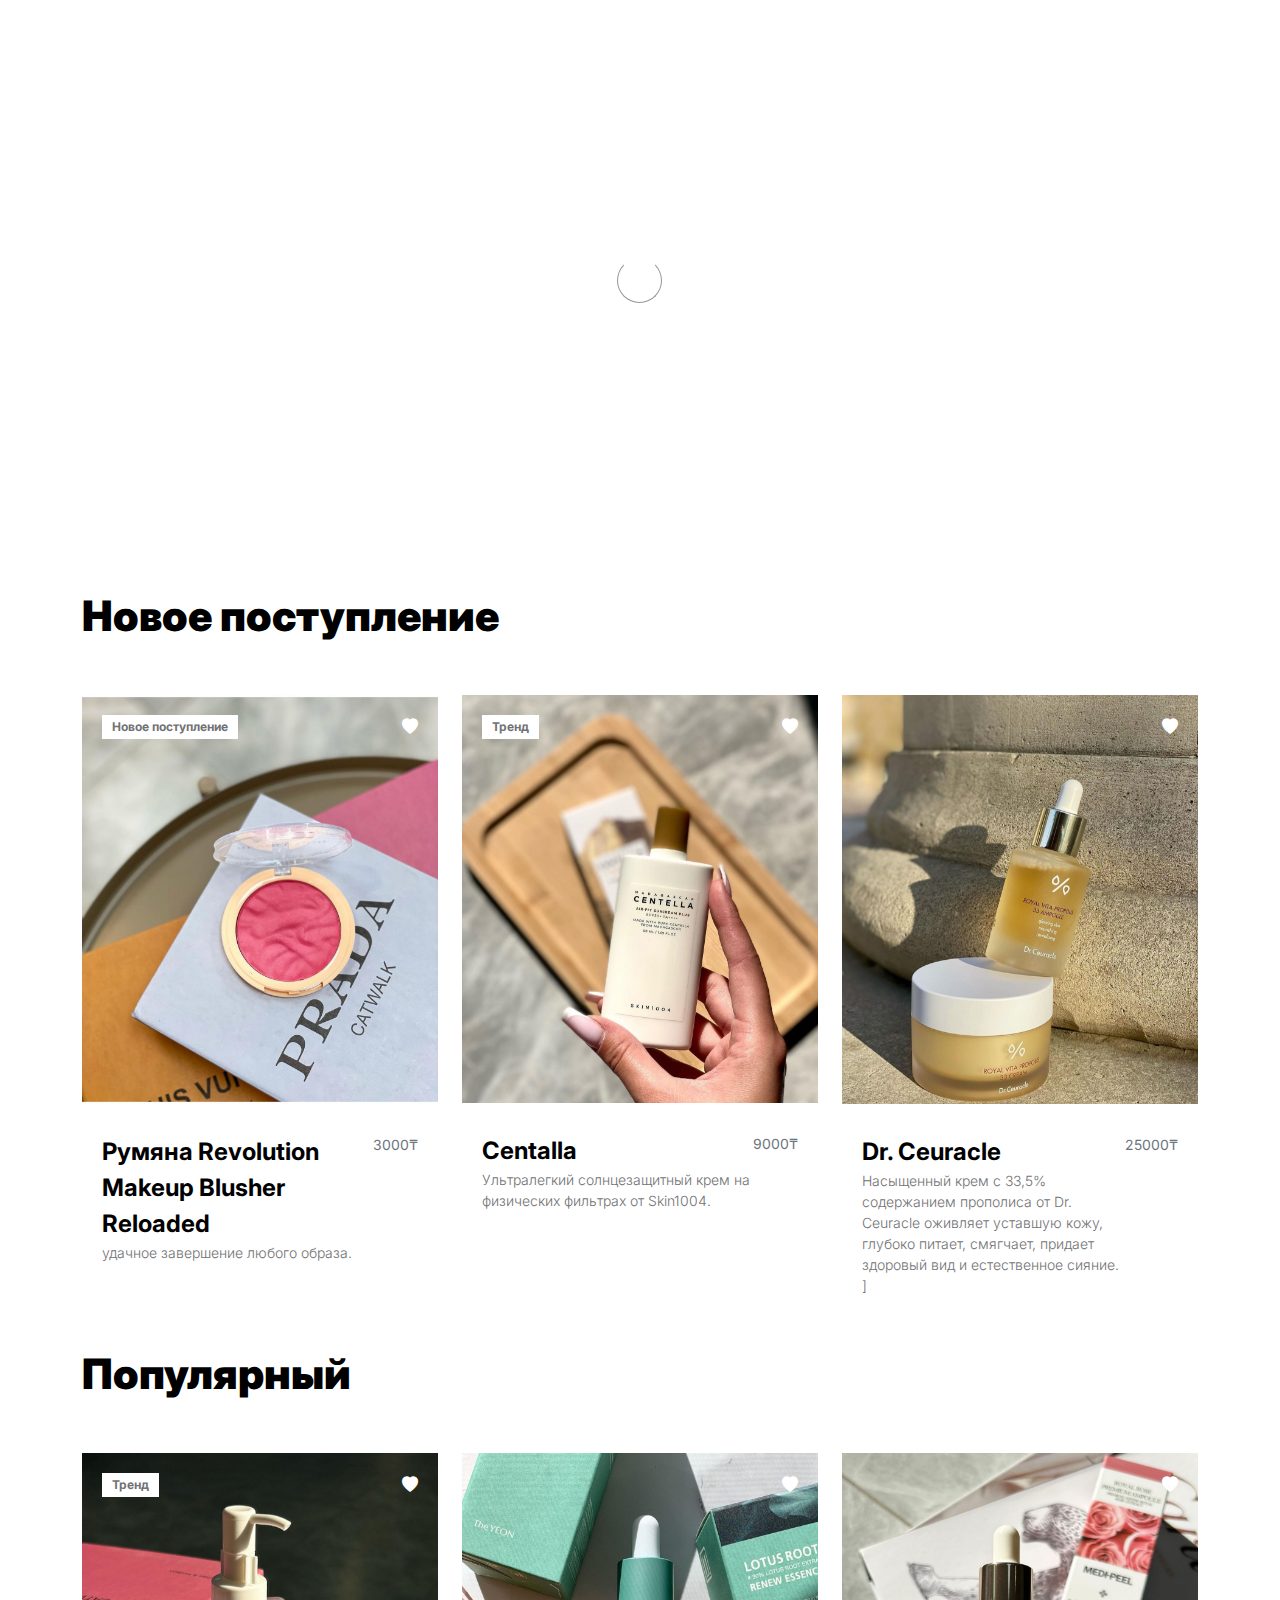
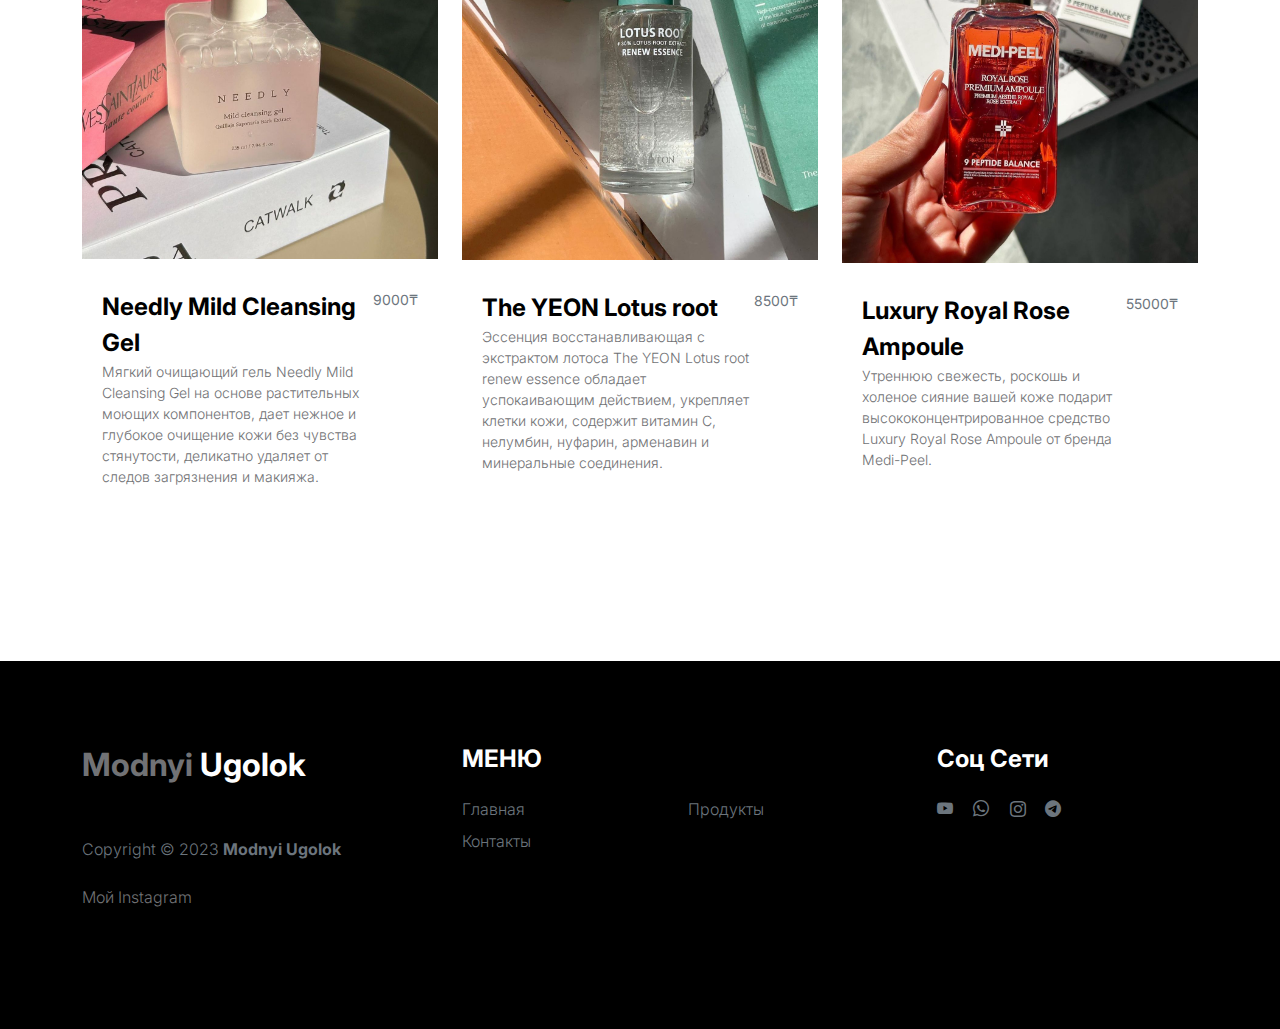
<file: products.html>
<!doctype html>
<html lang="ru">
    <head>
        <meta charset="utf-8">
        <meta name="viewport" content="width=device-width, initial-scale=1">

        <meta name="description" content="">
        <meta name="author" content="">

        <title>Каталог</title>
        <link rel="icon" type="image/png" sizes="16x16" href="images/logo.webp">
        <link rel="preconnect" href="https://fonts.googleapis.com">

        <link rel="preconnect" href="https://fonts.gstatic.com" crossorigin>

        <link href="https://fonts.googleapis.com/css2?family=Inter:wght@100;300;400;700;900&display=swap" rel="stylesheet">

        <link href="css/bootstrap.min.css" rel="stylesheet">
        <link href="css/bootstrap-icons.css" rel="stylesheet">

        <link rel="stylesheet" href="css/slick.css"/>
        <link href="css/style.css" rel="stylesheet">
    </head>
    
    <body>

        <section class="preloader">
            <div class="spinner">
                <span class="sk-inner-circle"></span>
            </div>
        </section>
    
        <main>

            <nav class="navbar navbar-expand-lg">
                <div class="container">
                    <button class="navbar-toggler" type="button" data-bs-toggle="collapse" data-bs-target="#navbarNav" aria-controls="navbarNav" aria-expanded="false" aria-label="Toggle navigation">
                        <span class="navbar-toggler-icon"></span>
                    </button>

                    <a class="navbar-brand" href="index.html">
                        <strong><span>Modnyi</span> Ugolok</strong>
                    </a>

                    <div class="d-lg-none">

                        <a href="product-detail.html" class="bi-bag custom-icon"></a>
                    </div>

                    <div class="collapse navbar-collapse" id="navbarNav">
                        <ul class="navbar-nav mx-auto">
                            <li class="nav-item">
                                <a class="nav-link" href="index.html">Главная</a>
                            </li>

                            <li class="nav-item">
                                <a class="nav-link active" href="products.html">Каталог</a>
                            </li>

                            <li class="nav-item">
                                <a class="nav-link" href="contact.html">Контакты</a>
                            </li>
                        </ul>

                        <div class="d-none d-lg-block">

                            <a href="product-detail.html" class="bi-bag custom-icon"></a>
                        </div>
                    </div>
                </div>
            </nav>

            <header class="site-header section-padding d-flex justify-content-center align-items-center">
                <div class="container">
                    <div class="row">

                        <div class="col-lg-10 col-12">
                            <h1>
                                <span class="d-block text-primary">Выбирайте свои</span>
                                <span class="d-block text-dark">любимые продукты</span>
                            </h1>
                        </div>
                    </div>
                </div>
            </header>

            <section class="products section-padding">
                <div class="container">
                    <div class="row">
                        
                        <div class="col-12">
                            <h2 class="mb-5">Новое поступление</h2>
                        </div>

                        <div class="col-lg-4 col-12 mb-3">
                            <div class="product-thumb">
                                <a href="product-detail.html">
                                    <img src="images/product/evan-mcdougall-qnh1odlqOmk-unsplash.jpg" class="img-fluid product-image" alt="">
                                </a>

                                <div class="product-top d-flex">
                                    <span class="product-alert me-auto">Новое поступление</span>

                                    <a href="#" class="bi-heart-fill product-icon"></a>
                                </div>

                                <div class="product-info d-flex">
                                    <div>
                                        <h5 class="product-title mb-0">
                                            <a href="product-detail.html" class="product-title-link">Румяна Revolution Makeup Blusher Reloaded
                                               </a>
                                        </h5>

                                        <p class="product-p">удачное завершение любого образа.</p>
                                    </div>

                                    <small class="product-price text-muted ms-auto">3000₸</small>
                                </div>
                            </div>
                        </div>

                        <div class="col-lg-4 col-12 mb-3">
                            <div class="product-thumb">
                                <a href="product-detail.html">
                                    <img src="images/product/jordan-nix-CkCUvwMXAac-unsplash.jpg" class="img-fluid product-image" alt="">
                                </a>

                                <div class="product-top d-flex">
                                    <span class="product-alert">Тренд</span>

                                    <a href="#" class="bi-heart-fill product-icon ms-auto"></a>
                                </div>

                                <div class="product-info d-flex">
                                    <div>
                                        <h5 class="product-title mb-0">
                                            <a href="product-detail.html" class="product-title-link">Сentalla</a>
                                        </h5>

                                        <p class="product-p">Ультралегкий солнцезащитный крем на физических фильтрах от Skin1004.</p>
                                    </div>

                                    <small class="product-price text-muted ms-auto">9000₸</small>
                                </div>
                            </div>
                        </div>

                        <div class="col-lg-4 col-12">
                            <div class="product-thumb">
                                <a href="product-detail.html">
                                    <img src="images/product/nature-zen-3Dn1BZZv3m8-unsplash.jpg" class="img-fluid product-image" alt="">
                                </a>

                                <div class="product-top d-flex">
                                    <a href="#" class="bi-heart-fill product-icon ms-auto"></a>
                                </div>

                                <div class="product-info d-flex">
                                    <div>
                                        <h5 class="product-title mb-0">
                                            <a href="product-detail.html" class="product-title-link">Dr. Ceuracle</a>
                                        </h5>

                                        <p class="product-p">Насыщенный крем с 33,5% содержанием прополиса от Dr. Ceuracle оживляет уставшую кожу, глубоко питает, смягчает, придает здоровый вид и естественное сияние.
]
                                            </p>
                                    </div>

                                    <small class="product-price text-muted ms-auto">25000₸</small>
                                </div>
                            </div>
                        </div>

                        <div class="col-12">
                            <h2 class="mb-5">Популярный</h2>
                        </div>

                        <div class="col-lg-4 col-12 mb-3">
                            <div class="product-thumb">
                                <a href="product-detail.html">
                                    <img src="images/product/team-fredi-8HRKoay8VJE-unsplash.jpg" class="img-fluid product-image" alt="">
                                </a>

                                <div class="product-top d-flex">
                                    <span class="product-alert">Тренд</span>

                                    <a href="#" class="bi-heart-fill product-icon ms-auto"></a>
                                </div>

                                <div class="product-info d-flex">
                                    <div>
                                        <h5 class="product-title mb-0">
                                            <a href="product-detail.html" class="product-title-link">Needly Mild Cleansing Gel</a>
                                        </h5>

                                        <p class="product-p">Мягкий очищающий гель Needly Mild Cleansing Gel на основе растительных моющих компонентов, дает нежное и глубокое очищение кожи без чувства стянутости, деликатно удаляет от следов загрязнения и макияжа.
                                            </p>
                                    </div>

                                    <small class="product-price text-muted ms-auto">9000₸</small>
                                </div>
                            </div>
                        </div>

                        <div class="col-lg-4 col-12 mb-3">
                            <div class="product-thumb">
                                <a href="product-detail.html">
                                    <img src="images/product/quokkabottles-kFc1_G1GvKA-unsplash.jpg" class="img-fluid product-image" alt="">
                                </a>

                                <div class="product-top d-flex">
                                    <a href="#" class="bi-heart-fill product-icon ms-auto"></a>
                                </div>

                                <div class="product-info d-flex">
                                    <div>
                                        <h5 class="product-title mb-0">
                                            <a href="product-detail.html" class="product-title-link">The YEON Lotus root</a>
                                        </h5>

                                        <p class="product-p">Эссенция восстанавливающая с экстрактом лотоса The YEON Lotus root renew essence обладает успокаивающим действием, укрепляет клетки кожи, содержит витамин С, нелумбин, нуфарин, арменавин и минеральные соединения.</p>
                                    </div>

                                    <small class="product-price text-muted ms-auto">8500₸</small>
                                </div>
                            </div>
                        </div>

                        <div class="col-lg-4 col-12 mb-3">
                            <div class="product-thumb">
                                <a href="product-detail.html">
                                    <img src="images/product/anis-m-WnVrO-DvxcE-unsplash.jpg" class="img-fluid product-image" alt="">
                                </a>

                                <div class="product-top d-flex">
                                    <a href="#" class="bi-heart-fill product-icon ms-auto"></a>
                                </div>

                                <div class="product-info d-flex">
                                    <div>
                                        <h5 class="product-title mb-0">
                                            <a href="product-detail.html" class="product-title-link">Luxury Royal Rose Ampoule</a>
                                        </h5>

                                        <p class="product-p">
                                            Утреннюю свежесть, роскошь и холеное сияние вашей коже подарит высококонцентрированное средство Luxury Royal Rose Ampoule от бренда Medi-Peel.</p>
                                    </div>

                                    <small class="product-price text-muted ms-auto">55000₸</small>
                                </div>
                            </div>
                        </div>

                    </div>
                </div>
            </section>

        </main>

        <footer class="site-footer">
            <div class="container">
                <div class="row">

                    <div class="col-lg-3 col-10 me-auto mb-4">
                        <h4 class="text-white mb-3"><a href="index.html">Modnyi</a> Ugolok</h4>
                        <p class="copyright-text text-muted mt-lg-5 mb-4 mb-lg-0">Copyright © 2023 <strong>Modnyi Ugolok</strong></p>
                        <br>
                        <p class="copyright-text">Мой <a href="https://www.instagram.com/abzalbekovaa_/" target="_blank">Instagram</a></p>
                    </div>

                    <div class="col-lg-5 col-8">
                        <h5 class="text-white mb-3">МЕНЮ</h5>

                        <ul class="footer-menu d-flex flex-wrap">
                            <li class="footer-menu-item"><a href="index.html" class="footer-menu-link"> Главная</a></li>

                            <li class="footer-menu-item"><a href="products.html" class="footer-menu-link">Продукты</a></li>

                            <li class="footer-menu-item"><a href="contact.html" class="footer-menu-link">Контакты</a></li>
                        </ul>
                    </div>

                    <div class="col-lg-3 col-4">
                        <h5 class="text-white mb-3">Соц Сети</h5>

                        <ul class="social-icon">

                            <li><a href="#" class="social-icon-link bi-youtube"></a></li>

                            <li><a href="#" class="social-icon-link bi-whatsapp"></a></li>

                            <li><a href="#" class="social-icon-link bi-instagram"></a></li>

                            <li><a href="#" class="social-icon-link bi-telegram"></a></li>
                        </ul>
                    </div>

                </div>
            </div>
        </footer>

        <!-- JAVASCRIPT FILES -->
        <script src="js/jquery.min.js"></script>
        <script src="js/bootstrap.bundle.min.js"></script>
        <script src="js/Headroom.js"></script>
        <script src="js/jQuery.headroom.js"></script>
        <script src="js/slick.min.js"></script>
        <script src="js/custom.js"></script>

    </body>
</html>
</file>
<file: css/style.css>
:root {
  --white-color:                #FFFFFF;
  --primary-color:              #FF4400;
  --section-bg-color:           #f0f8ff;
  --dark-color:                 #000000;
  --grey-color:                 #d0d1d1;
  --p-color:                    #717275;

  --body-font-family:           'Inter', sans-serif;

  --h5-font-size:               24px;
  --p-font-size:                20px;
  --copyright-text-font-size:   16px;
  --product-link-font-size:     14px;
  --custom-link-font-size:      12px;

  --font-weight-thin:           100;
  --font-weight-light:          300;
  --font-weight-normal:         400;
  --font-weight-bold:           700;
  --font-weight-black:          900;
}

body,
html {
  height: 100%;
}

html {
  scroll-behavior: smooth;
}

@media screen and (prefers-reduced-motion: reduce) {
  html {
    scroll-behavior: auto;
  }
}

body {
    background: var(--white-color);
    font-family: var(--body-font-family);    
    position: relative;
}

h2,
h3,
h4,
h5,
h6 {
  color: var(--dark-color);
  line-height: inherit;
}

h1,
h2,
h3,
h4,
h5,
h6 {
  font-weight: var(--font-weight-bold);
}

h1,
h2 {
  font-weight: var(--font-weight-black);
}

h1 {
  font-size: 64px;
  line-height: normal;
}

h2 {
  font-size: 42px;
}

h3 {
  font-size: 36px;
}

h4 {
  font-size: 32px;
}

h5 {
  font-size: 24px;
}

h6 {
  font-size: 20px;
}

p {
  color: var(--p-color);
  font-size: var(--p-font-size);
  font-weight: var(--font-weight-light);
}

a, 
button {
  touch-action: manipulation;
  transition: all 0.3s;
}

a {
  color: var(--p-color);
  text-decoration: none;
}

a:hover {
  color: var(--primary-color);
}

.text-primary {
  color: var(--primary-color) !important;
}

::selection {
  background: var(--primary-color);
  color: var(--white-color);
}

/*---------------------------------------
  CUSTOM LINK               
-----------------------------------------*/
.custom-link {
  color: var(--p-color);
  font-size: var(--custom-link-font-size);
  font-weight: var(--font-weight-bold);
  text-transform: uppercase;
  position: relative;
}

.custom-link i {
  position: absolute;
  opacity: 0;
  bottom: 0;
  left: 100%;
  transition: all 0.3s;
  line-height: normal;
}

.custom-link:hover i {
  opacity: 1;
  left: 101%;
}

.lead {
  font-size: 1.5rem;
  font-weight: var(--font-weight-thin);
}

b,
strong {
  font-weight: var(--font-weight-bold);
}

/*---------------------------------------
  PRE LOADER               
-----------------------------------------*/
.preloader {
  position: fixed;
  top: 0;
  left: 0;
  width: 100%;
  height: 100%;
  z-index: 99999;
  display: flex;
  flex-flow: row nowrap;
  justify-content: center;
  align-items: center;
  background: none repeat scroll 0 0 var(--white-color);
}

.spinner {
  border: 1px solid transparent;
  border-radius: 5px;
  position: relative;
}

.spinner::before {
  content: '';
  box-sizing: border-box;
  position: absolute;
  top: 50%;
  left: 50%;
  width: 45px;
  height: 45px;
  margin-top: -10px;
  margin-left: -23px;
  border-radius: 50%;
  border: 1px solid #959595;
  border-top-color: var(--white-color);
  animation: spinner .9s linear infinite;
}

@keyframes spinner {
  to {transform: rotate(360deg);}
}

/*---------------------------------------
  CUSTOM BUTTON & ICON              
-----------------------------------------*/
.custom-btn {
  background: var(--dark-color);
  border-radius: 50px;
  color: var(--white-color);
  font-size: var(--copyright-text-font-size);
  text-transform: uppercase;
  padding: 16.50px 20px;
}

.social-btn {
  background: transparent;
  border: 1px solid var(--grey-color);
  color: var(--dark-color);
  text-transform: none;
}

.social-btn:hover {
  border-color: transparent;
}

.cart-form-select {
  border-radius: 0;
  padding-top: 15px;
  padding-bottom: 15px;
}

.cart-btn {
  border-radius: 0;
  width: 100%;
  font-size: var(--product-link-font-size);
}

.custom-btn:hover,
.slick-slideshow .custom-btn:hover {
  background: var(--primary-color);
  color: var(--white-color);
}

.custom-icon {
  color: var(--p-color);
  font-size: 24px;
}

.custom-icon {
  display: inline-block;
  vertical-align: middle;
}

.bi-bag.custom-icon {
  font-size: 17px;
}

.featured-icon {
  color: var(--grey-color);
  font-size: 52px;
}

/*---------------------------------------
  DIV SEPARATOR               
-----------------------------------------*/
.div-separator {
  position: relative;
}

.div-separator::before {
  content: "";
  height: 1px;
  background: var(--grey-color);
  display: block;
  width: 100%;
}

.div-separator span {
  position: absolute;
  top: 50%;
  margin-left: -22.5px;
  left: 50%;
  text-align: center;
  background: var(--white-color);
  margin-top: -11px;
  color: var(--dark-color);
  font-weight: var(--font-weight-bold);
  font-size: 14px;
  width: 35px;
  text-transform: uppercase;
}

.full-image-img {
  display: block;
  position: absolute;
  z-index: -1;
  right: 0;
  width: 100%;
  bottom: -120px;
  min-width: 650px;
}

@media (min-width: 1600px) {
  .full-image-img {
    bottom: -200px;
  }
}


.navbar {
  background: var(--white-color);
  position: fixed;
  top: 0;
  right: 0;
  left: 0;
  padding: 25px 0;
  z-index: 2;
  will-change: transform;
  transition: transform 300ms linear;
}

.navbar span, h2 span, h4 span {
	color: var(--primary-color);
}

.navbar.headroom--not-top {
  padding: 20px 0;
}

.headroom--pinned {
  transform: translate(0, 0);
}

.headroom--unpinned {
  transform: translate(0, -150%);
}

.navbar-brand {
  color: var(--dark-color);
  font-size: 24px;
  font-weight: var(--font-weight-light);
  margin: 0;
  padding: 0;
}

.navbar-expand-lg .navbar-nav .nav-link {
  display: inline-block;
  padding: 0;
  margin-right: 1.5rem;
  margin-left: 1.5rem;
}

.nav-link {
  color: var(--p-color);
  font-size: 16px;
  position: relative;
}

.navbar .nav-link::after {
  position: absolute;
  top: 100%;
  left: 0;
  width: 100%;
  height: 2px;
  background: var(--grey-color);
  content: '';
  opacity: 0;
  -webkit-transition: opacity 0.3s, -webkit-transform 0.3s;
  -moz-transition: opacity 0.3s, -moz-transform 0.3s;
  transition: opacity 0.3s, transform 0.3s;
  -webkit-transform: translateY(10px);
  -moz-transform: translateY(10px);
  transform: translateY(10px);
}

.navbar .nav-link.active::after, 
.navbar .nav-link:hover::after {
  opacity: 1;
  -webkit-transform: translateY(0px);
  -moz-transform: translateY(0px);
  transform: translateY(0px);
}

.navbar .nav-link.active,
.navbar .nav-link:hover {
  color: var(--primary-color);
}

.nav-link:focus, 
.nav-link:hover {
  color: var(--p-color);
}

.navbar-toggler {
  border: 0;
  padding: 0;
  cursor: pointer;
  margin: 0;
  width: 30px;
  height: 35px;
  outline: none;
}

.navbar-toggler:focus {
  outline: none;
  box-shadow: none;
}

.navbar-toggler[aria-expanded="true"] .navbar-toggler-icon {
  background: transparent;
}

.navbar-toggler[aria-expanded="true"] .navbar-toggler-icon:before,
.navbar-toggler[aria-expanded="true"] .navbar-toggler-icon:after {
  transition: top 300ms 50ms ease, -webkit-transform 300ms 350ms ease;
  transition: top 300ms 50ms ease, transform 300ms 350ms ease;
  transition: top 300ms 50ms ease, transform 300ms 350ms ease, -webkit-transform 300ms 350ms ease;
  top: 0;
}

.navbar-toggler[aria-expanded="true"] .navbar-toggler-icon:before {
  transform: rotate(45deg);
}

.navbar-toggler[aria-expanded="true"] .navbar-toggler-icon:after {
  transform: rotate(-45deg);
}

.navbar-toggler .navbar-toggler-icon {
  background: var(--dark-color);
  transition: background 10ms 300ms ease;
  display: block;
  width: 30px;
  height: 2px;
  position: relative;
}

.navbar-toggler .navbar-toggler-icon::before,
.navbar-toggler .navbar-toggler-icon::after {
  transition: top 300ms 350ms ease, -webkit-transform 300ms 50ms ease;
  transition: top 300ms 350ms ease, transform 300ms 50ms ease;
  transition: top 300ms 350ms ease, transform 300ms 50ms ease, -webkit-transform 300ms 50ms ease;
  position: absolute;
  right: 0;
  left: 0;
  background: var(--dark-color);
  width: 30px;
  height: 2px;
  content: '';
}

.navbar-toggler .navbar-toggler-icon:before {
  top: -8px;
}

.navbar-toggler .navbar-toggler-icon:after {
  top: 8px;
}

/*---------------------------------------
  SITE HEADER              
-----------------------------------------*/
.site-header {
  background-color: var(--section-bg-color);
  position: relative;
  overflow: hidden;
  margin-top: 86px;
}

.site-header.section-padding {
  padding-top: 7rem;
  padding-bottom: 7rem;
}

.site-header.section-padding-img {
  padding-top: 10rem;
  padding-bottom: 10rem;
}

.header-image {
  position: absolute;
  top: 0;
  right: 0;
  width: 50%;
  height: 100%;
  object-fit: cover;
}

/*---------------------------------------
  SLICK SLIDESHOW               
-----------------------------------------*/
@media (min-width: 992px) {
  .slick-slideshow {
    height: 100vh;
  }
}

.slick-slideshow {
  margin-top: 86px;
}

.slick-title {
  color: var(--white-color);
}

.slick-custom {
  position: relative;
}

.slick-custom img {
  width: 100%;
  object-fit: cover;
}

.slick-bottom {
  background: linear-gradient(to top, var(--dark-color), transparent 90%);
  position: absolute;
  z-index: 2;
  bottom: 0;
  right: 0;
  left: 0;
  width: 100%;
  height: 100%;
}

.slick-bottom .container {
  position: absolute;
  top: 40%;
  left: 50%;
  transform: translate(-50%, -40%);
}

.slick-overlay {
  background: linear-gradient(to top, #000, transparent 120%);
  position: absolute;
  top: 0;
  right: 0;
  bottom: 0;
  left: 0;
}

.slick-slideshow .custom-btn {
  font-weight: var(--font-weight-bold);
  display: inline-block;
  padding-right: 32px;
  padding-left: 32px;
}

@media (min-width: 576px) {
  .slick-slideshow .slick-dots {
    max-width: 540px;
  }
}

@media (min-width: 768px) {
  .slick-slideshow .slick-dots {
    max-width: 720px;
  }
}

@media (min-width: 992px) {
  .slick-slideshow .slick-dots {
    max-width: 960px;
  }
}

@media (min-width: 1200px) {
  .slick-slideshow .slick-dots {
    max-width: 1140px;
  }
}

@media (min-width: 1400px) {
  .slick-slideshow .slick-dots {
    max-width: 1320px;
  }
}

.slick-slideshow .slick-dots {
  position: absolute;
  z-index: 2;
  top: 50%;
  left: 0;
  right: 0;
  transform: translate(0, -50%);
  margin: 0 auto;
  padding: 0;
}

.slick-slideshow .slick-dots li {
  background: transparent;
  border: 5px solid rgba(255, 255, 255, 0.35);
  border-radius: 100%;
  display: block;
  width: 30px;
  height: 30px;
  margin: 10px;
  padding: 5px;
  margin-left: auto;
  cursor: pointer;
}

.slick-slideshow .slick-dots button {
  background: transparent;
  border: none;
  color: transparent;
  display: block;
  width: 100%;
  height: 0;
  margin: 0;
  padding: 0;
  outline: none;
  height: 0;
}

.slick-slideshow .slick-dots li:hover,
.slick-slideshow .slick-dots .slick-active {
  background: var(--white-color);
}

/*---------------------------------------
  CUSTOM CIRCLE IMAGES               
-----------------------------------------*/

.custom-circle-image {
  border-radius: 100px;
  width: 55px;
  height: 55px;
}

.custom-circle-image.team-image {
  width: 85px;
  height: 85px;
}

/*---------------------------------------
  TESTIMONIAL               
-----------------------------------------*/
.slick-testimonial .slick-list,
.slick-testimonial .slick-track {
  height: 100%;
}

.slick-testimonial {
  margin: auto;
}

.slick-testimonial-caption {
  quotes: '❝' '❞';
  position: relative;
  padding: 5rem 7rem;
}

.slick-testimonial-caption::before {
  content: open-quote;
  display: inline-block;
  color: var(--primary-color);
  font-family: auto;
  font-size: 100px;
  height: 0;
  position: absolute;
  top: 0;
  left: 0;
}

.slick-testimonial .slick-dots {
  text-align: center;
}

.slick-testimonial .slick-dots li {
  background: var(--grey-color);
  display: inline-block;
  vertical-align: top;
  width: 16%;
  height: 1px;
}

.slick-testimonial .slick-dots button {
  background: transparent;
  border: none;
  color: transparent;
  display: block;
  width: 100%;
  height: 0;
  margin: 0;
  padding: 0;
}

.slick-testimonial .slick-dots li:hover,
.slick-testimonial .slick-dots .slick-active {
  background: var(--dark-color);
}

/*---------------------------------------
  SECTION               
-----------------------------------------*/
section {
  content-visibility: auto;
  contain-intrinsic-size: 700px;
}

.section-padding {
  padding-top: 7rem;
  padding-bottom: 7rem;
}

.featured {
  background: var(--section-bg-color);
}

/*---------------------------------------
  ABOUT               
-----------------------------------------*/
.about .nav-pills .nav-item {
  width: 100%;
}

.about .nav-pills .nav-link {
  color: var(--grey-color);
  font-size: 18px;
  font-weight: var(--font-weight-bold);
  border-left: 1px solid var(--grey-color);
  border-radius: 0;
  padding-right: 0;
}

.about .nav-pills .nav-link:hover,
.about .nav-pills .nav-link.active, 
.about .nav-pills .show>.nav-link {
  background: transparent;
  border-left-color: var(--primary-color);
  color: var(--primary-color);
}

/*---------------------------------------
  FAQ ACCORDION               
-----------------------------------------*/
.accordion-item {
  background-color: transparent;
  border-top: 0;
  border-right: 0;
  border-left: 0;
}

.accordion-button {
  background-color: transparent;
  box-shadow: none;
}

.accordion-button:not(.collapsed) {
  background: transparent;
  box-shadow: none;
}

button:focus:not(:focus-visible) {
  border-color: transparent;
  box-shadow: none;
}

.accordion-body {
  border-top: 1px solid rgba(0,0,0,.125);
}

.accordion-button {
  font-size: 1.5rem;
  font-weight: var(--font-weight-normal);
  padding-top: 1.5rem;
  padding-right: 0;
  padding-bottom: 1.5rem;
  padding-left: 0;
}

.accordion-body {
  padding: 2rem 0;
}

/*---------------------------------------
  TEAM MEMBERS               
-----------------------------------------*/
.team {
  background: var(--grey-color);
}

.team-thumb {
  background: var(--white-color);
  position: relative;
  border-radius: .25rem;
  padding: 42px 32px;
}

.team-info {
  width: 100%;
}

.custom-modal-btn {
  background: var(--grey-color);
  color: var(--white-color);
  position: absolute;
  top: 0;
  right: 0;
  bottom: 0;
  margin: auto 32px;
  width: 42px;
  height: 42px;
}

.modal-body {
  padding: 4rem;
}

.modal-header {
  padding-top: 7rem;
  padding-bottom: 5rem;
}

.modal-header .btn-close {
  position: absolute;
  top: 0;
  right: 0;
  font-size: 24px;
  margin: 32px;
}

#cart-modal .modal-header .btn-close {
  z-index: 2;
  margin: 22px;
}

#cart-modal .modal-header {
  border-bottom: 0;
  padding: 0;
}

#cart-modal .modal-footer {
  padding: 2rem 4rem;
}

/*---------------------------------------
  SKILL - PROGRESS BAR               
-----------------------------------------*/
.skill-thumb strong {
  display: inline-block;
  margin-bottom: 6px;
}

.skill-thumb span {
  color: var(--dark-color);
  font-size: 24px;
  font-weight: var(--font-weight-bold);
}

.skill-thumb .progress {
  background: var(--white-color);
  box-shadow: none;
  border-radius: 100px;
  height: 1px;
  margin-bottom: 16px;
}

.skill-thumb .progress .progress-bar-primary {
  background: var(--grey-color);
}

/*---------------------------------------
  PRODUCT               
-----------------------------------------*/
.front-product {
  background: var(--section-bg-color);
}

.product-thumb {
  background: var(--white-color);
  position: relative;
  transition: all 0.5s ease-out;
}

.product-image {
  transition: all 0.5s ease-out;
}

.product-thumb:hover .product-image {
  box-shadow: 0 1rem 3rem rgba(0,0,0,.175);
}

.product-top {
  position: absolute;
  top: 0;
  right: 0;
  left: 0;
  margin: 20px;
}

.product-info {
  padding: 30px 20px;
}

.product-description,
.product-cart-thumb {
  padding: 0 20px;
}

.product-icon {
  color: var(--white-color);
}

.product-title-link {
  color: var(--dark-color);
}

.product-additional-link {
  display: inline-block;
  vertical-align: top;
  font-size: var(--product-link-font-size);
  margin-top: 32px;
  margin-right: 12px;
}

.product-alert {
  background: var(--white-color);
  color: var(--p-color);
  font-size: var(--custom-link-font-size);
  font-weight: var(--font-weight-bold);
  padding: 3px 10px;
}

.product-p {
  font-size: var(--product-link-font-size);
}

.view-all {
  text-transform: uppercase;
  color: var(--p-color);
  font-size: 13px;
  font-weight: var(--font-weight-bold);
  border-bottom: 2px solid var(--grey-color);
  padding-bottom: 6px;
}

/*---------------------------------------
  CONTACT              
-----------------------------------------*/
.contact-info {
  padding: 40px;
}

.contact-form .form-control {
  border-color: var(--grey-color);
  font-weight: var(--font-weight-normal);
}

.form-floating>label {
  color: var(--grey-color);
  font-weight: var(--font-weight-normal);
}

.contact-form button[type='submit'] {
  background: var(--dark-color);
  border: none;
  border-radius: 100px;
  color: var(--white-color);
  font-weight: var(--font-weight-bold);
  text-transform: uppercase;
  padding: 16px;
}

.contact-form button[type='submit']:hover {
  background: var(--primary-color);
}

/*---------------------------------------
  SITE FOOTER               
-----------------------------------------*/
.site-footer {
  background: var(--dark-color);
  padding-top: 5rem;
  padding-bottom: 5rem;
}

.footer-menu {
  margin: 0;
  padding: 0;
}

.footer-menu-item {
  display: block;
  width: 50%;
}

.footer-menu-link {
  color: #6c757d;
  font-weight: var(--font-weight-light);
  display: inline-block;
  vertical-align: top;
  margin-top: 4px;
  margin-bottom: 4px;
}

.site-footer .social-icon-link {
  margin-top: 4px;
}

.site-footer .social-icon-link:hover,
.footer-menu-link:hover {
  color: var(--white-color);
}

.copyright-text {
  font-size: var(--copyright-text-font-size);
}

/*---------------------------------------
  SOCIAL ICON               
-----------------------------------------*/
.social-icon {
  margin: 0;
  padding: 0;
}

.social-icon li {
  list-style: none;
  display: inline-block;
  vertical-align: top;
}

.social-icon-link {
  color: #6c757d;
  font-size: 1rem;
  display: inline-block;
  vertical-align: top;
  margin-bottom: 4px;
  margin-right: 15px;
}

.social-icon-link:hover {
  color: var(--primary-color);
}

/*---------------------------------------
  RESPONSIVE STYLES               
-----------------------------------------*/
@media screen and (max-width: 1200px) {
  h1 {
    font-size: 62px;
  }
}

@media screen and (max-width: 991px) {
  h1 {
    font-size: 42px;
    margin-bottom: 0;
  }

  h2 {
    font-size: 36px;
  }

  h3 {
    font-size: 32px;
  }

  h4 {
    font-size: 28px;
  }

  h5 {
    font-size: 24px;
  }

  h6 {
    font-size: 20px;
  }

  .lead {
    font-size: 16px;
  }

  .navbar-expand-lg .navbar-nav .nav-link {
    margin-top: 1rem;
  }

  .site-header {
    background-position: bottom;
  }

  #cart-modal .modal-header .btn-close {
    margin: 22px 14px;
  }

  .custom-btn {
    font-size: 14px;
    padding: 13.5px 20px;
  }

  .slick-slideshow .custom-btn {
    padding-right: 27px;
    padding-left: 27px;
  }

  .social-login,
  .div-separator {
    width: 75% !important;
  }

  #cart-modal .modal-footer .row {
    width: 100% !important;
  }

  .site-header.section-padding,
  .section-padding {
    padding-top: 4rem;
    padding-bottom: 4rem;
  }

  .site-header-image.section-padding {
    padding-bottom: 0;
  }

  .header-info {
    padding-top: 50px;
    padding-bottom: 100px;
  }

  .header-image {
    position: relative;
    top: auto;
    bottom: 0;
    left: 0;
    width: auto;
    height: auto;
  }

  .slick-testimonial-caption {
    padding: 6rem 3rem 4rem 3rem;
  }

  .slick-slideshow .slick-dots li {
    width: 25px;
    height: 25px;
  }

  .modal-header {
    padding-top: 6rem;
    padding-bottom: 2rem;
  }

  .modal-body {
    padding: 2rem;
  }

  #cart-modal .modal-footer {
    padding-right: 0;
    padding-left: 0;
  }

  #cart-modal .modal-body {
    padding: 4rem 2rem 2rem 2rem;
  }

  .full-image-img {
    bottom: 0;
  }
}
</file>
